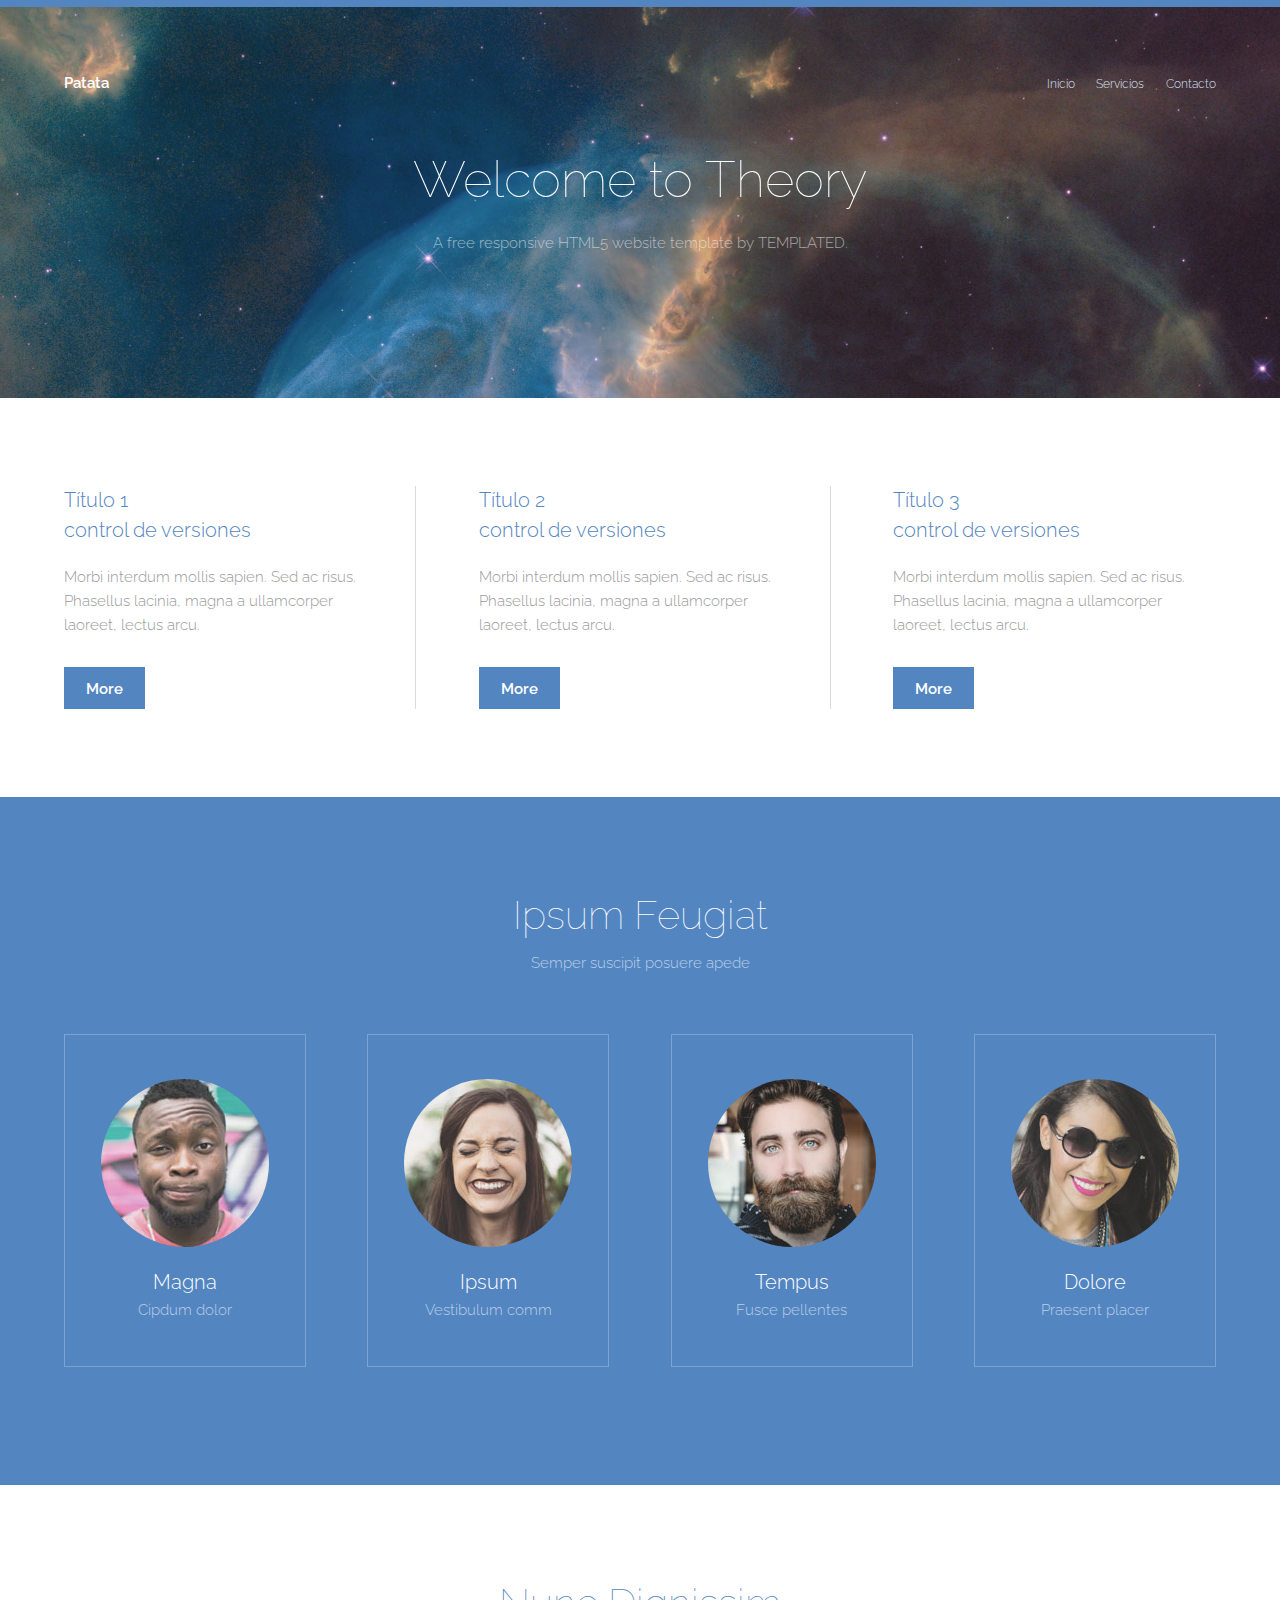
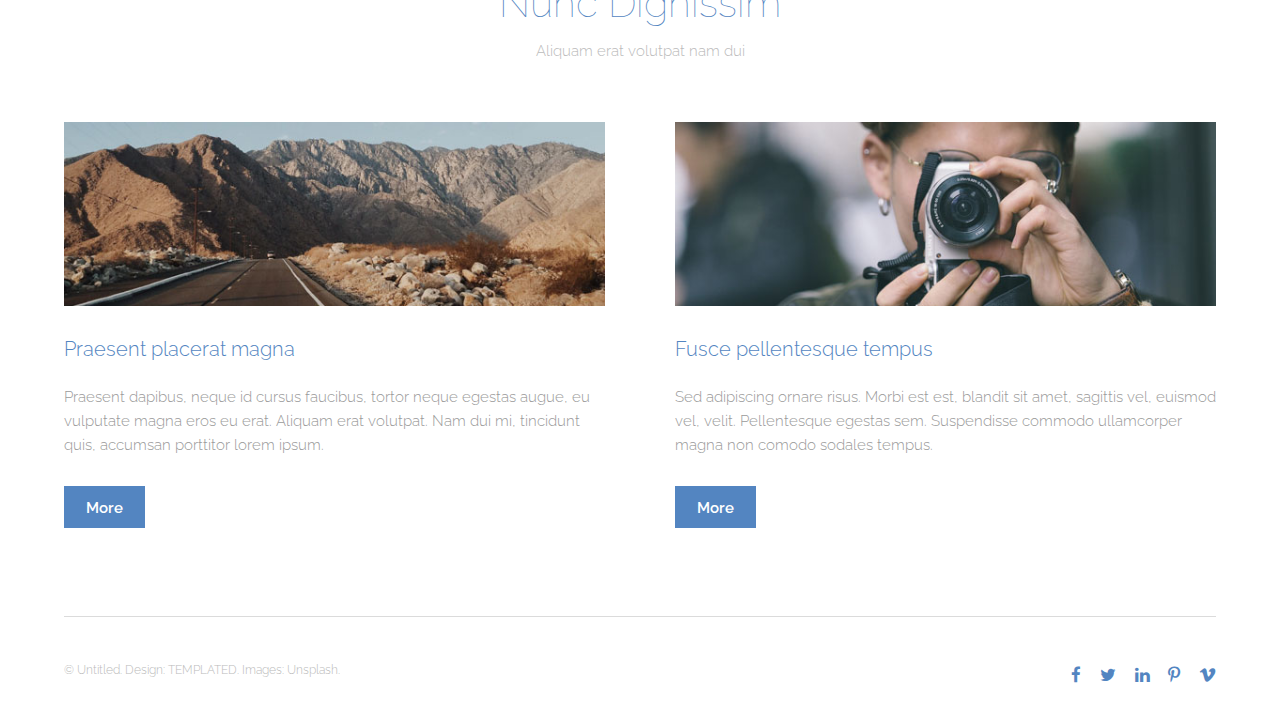
<file: index.html>
<!DOCTYPE HTML>
<!--
	Theory by TEMPLATED
	templated.co @templatedco
	Released for free under the Creative Commons Attribution 3.0 license (templated.co/license)
-->
<html>
	<head>
		<title>Trabajando en local</title>
		<meta charset="utf-8" />
		<meta name="viewport" content="width=device-width, initial-scale=1" />
		<link rel="stylesheet" href="assets/css/main.css" />
	</head>
	<body>

		<!-- Header -->
			<header id="header">
				<div class="inner">
					<a href="index.html" class="logo">Patata</a>
					<nav id="nav">
						<a href="index.php">Inicio</a>
						<a href="servicios.php">Servicios</a>
						<a href="contactos.php">Contacto</a>
					</nav>
					<a href="#navPanel" class="navPanelToggle"><span class="fa fa-bars"></span></a>
				</div>
			</header>

		<!-- Banner -->
			<section id="banner">
				<h1>Welcome to Theory</h1>
				<p>A free responsive HTML5 website template by TEMPLATED.</p>
			</section>

		<!-- One -->
			<section id="one" class="wrapper">
				<div class="inner">
					<div class="flex flex-3">
						<article>
							<header>
								<h3>Título 1<br /> control de versiones</h3>
							</header>
							<p>Morbi interdum mollis sapien. Sed ac risus. Phasellus lacinia, magna a ullamcorper laoreet, lectus arcu.</p>
							<footer>
								<a href="#" class="button special">More</a>
							</footer>
						</article>
						<article>
							<header>
								<h3>Título 2<br /> control de versiones</h3>
							</header>
							<p>Morbi interdum mollis sapien. Sed ac risus. Phasellus lacinia, magna a ullamcorper laoreet, lectus arcu.</p>
							<footer>
								<a href="#" class="button special">More</a>
							</footer>
						</article>
						<article>
							<header>
								<h3>Título 3<br /> control de versiones</h3>
							</header>
							<p>Morbi interdum mollis sapien. Sed ac risus. Phasellus lacinia, magna a ullamcorper laoreet, lectus arcu.</p>
							<footer>
								<a href="#" class="button special">More</a>
							</footer>
						</article>
					</div>
				</div>
			</section>

		<!-- Two -->
			<section id="two" class="wrapper style1 special">
				<div class="inner">
					<header>
						<h2>Ipsum Feugiat</h2>
						<p>Semper suscipit posuere apede</p>
					</header>
					<div class="flex flex-4">
						<div class="box person">
							<div class="image round">
								<img src="images/pic03.jpg" alt="Person 1" />
							</div>
							<h3>Magna</h3>
							<p>Cipdum dolor</p>
						</div>
						<div class="box person">
							<div class="image round">
								<img src="images/pic04.jpg" alt="Person 2" />
							</div>
							<h3>Ipsum</h3>
							<p>Vestibulum comm</p>
						</div>
						<div class="box person">
							<div class="image round">
								<img src="images/pic05.jpg" alt="Person 3" />
							</div>
							<h3>Tempus</h3>
							<p>Fusce pellentes</p>
						</div>
						<div class="box person">
							<div class="image round">
								<img src="images/pic06.jpg" alt="Person 4" />
							</div>
							<h3>Dolore</h3>
							<p>Praesent placer</p>
						</div>
					</div>
				</div>
			</section>

		<!-- Three -->
			<section id="three" class="wrapper special">
				<div class="inner">
					<header class="align-center">
						<h2>Nunc Dignissim</h2>
						<p>Aliquam erat volutpat nam dui </p>
					</header>
					<div class="flex flex-2">
						<article>
							<div class="image fit">
								<img src="images/pic01.jpg" alt="Pic 01" />
							</div>
							<header>
								<h3>Praesent placerat magna</h3>
							</header>
							<p>Praesent dapibus, neque id cursus faucibus, tortor neque egestas augue, eu vulputate magna eros eu erat. Aliquam erat volutpat. Nam dui mi, tincidunt quis, accumsan porttitor lorem ipsum.</p>
							<footer>
								<a href="#" class="button special">More</a>
							</footer>
						</article>
						<article>
							<div class="image fit">
								<img src="images/pic02.jpg" alt="Pic 02" />
							</div>
							<header>
								<h3>Fusce pellentesque tempus</h3>
							</header>
							<p>Sed adipiscing ornare risus. Morbi est est, blandit sit amet, sagittis vel, euismod vel, velit. Pellentesque egestas sem. Suspendisse commodo ullamcorper magna non comodo sodales tempus.</p>
							<footer>
								<a href="#" class="button special">More</a>
							</footer>
						</article>
					</div>
				</div>
			</section>

		<!-- Footer -->
			<footer id="footer">
				<div class="inner">
					<div class="flex">
						<div class="copyright">
							&copy; Untitled. Design: <a href="https://templated.co">TEMPLATED</a>. Images: <a href="https://unsplash.com">Unsplash</a>.
						</div>
						<ul class="icons">
							<li><a href="#" class="icon fa-facebook"><span class="label">Facebook</span></a></li>
							<li><a href="#" class="icon fa-twitter"><span class="label">Twitter</span></a></li>
							<li><a href="#" class="icon fa-linkedin"><span class="label">linkedIn</span></a></li>
							<li><a href="#" class="icon fa-pinterest-p"><span class="label">Pinterest</span></a></li>
							<li><a href="#" class="icon fa-vimeo"><span class="label">Vimeo</span></a></li>
						</ul>
					</div>
				</div>
			</footer>

		<!-- Scripts -->
			<script src="assets/js/jquery.min.js"></script>
			<script src="assets/js/skel.min.js"></script>
			<script src="assets/js/util.js"></script>
			<script src="assets/js/main.js"></script>

	</body>
</html>
</file>
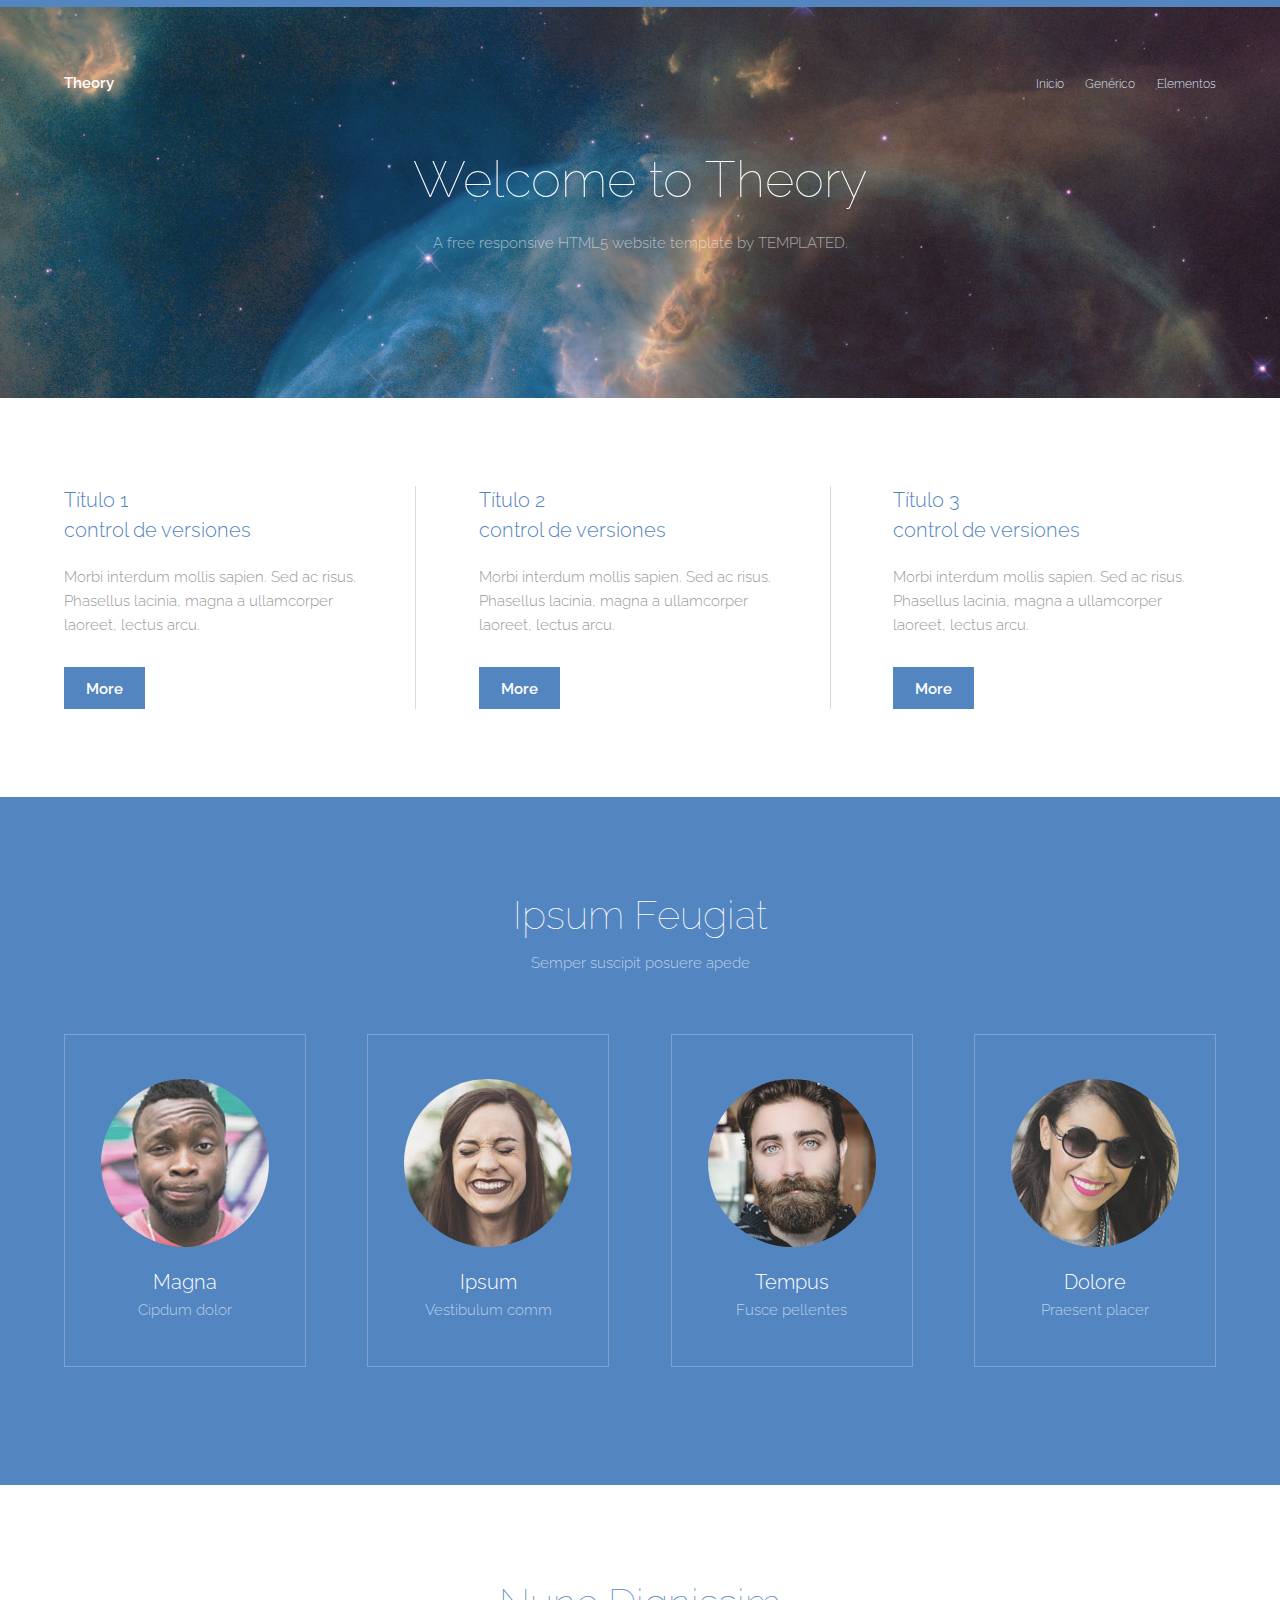
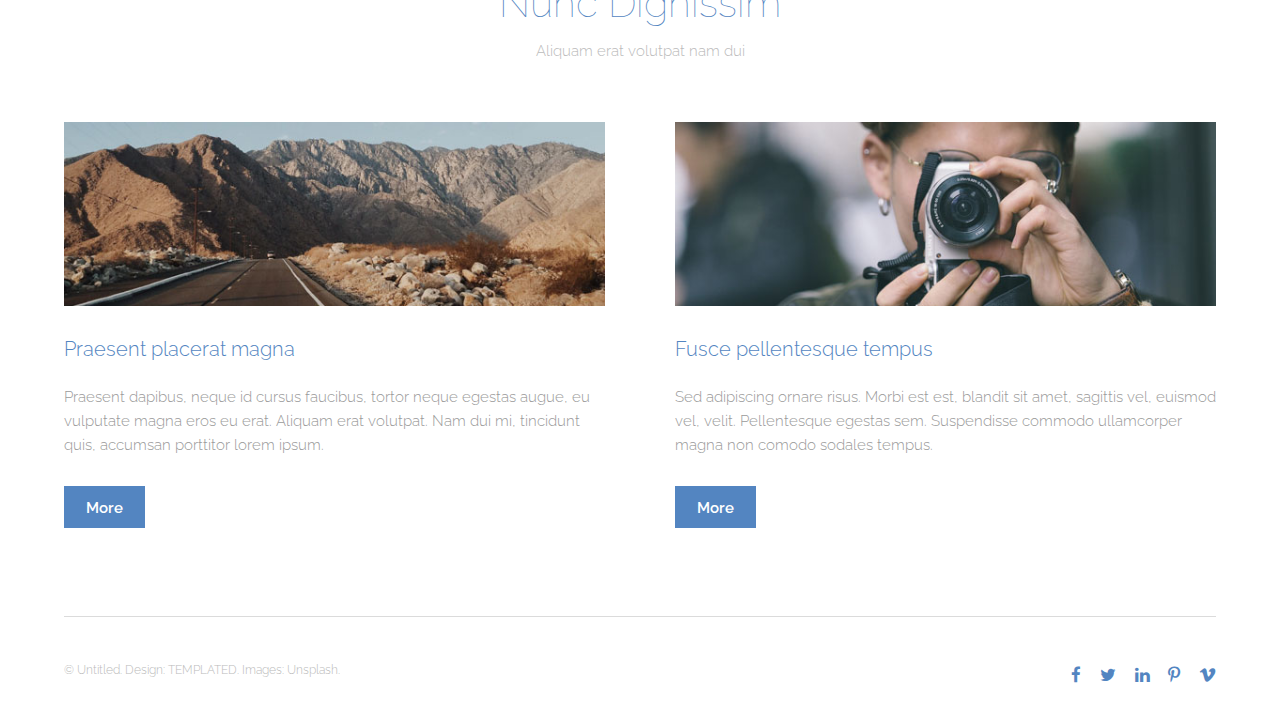
<file: contacto.html>
<!DOCTYPE HTML>
<!--
	Theory by TEMPLATED
	templated.co @templatedco
	Released for free under the Creative Commons Attribution 3.0 license (templated.co/license)
-->
<html>
	<head>
		<title>Theory by TEMPLATED</title>
		<meta charset="utf-8" />
		<meta name="viewport" content="width=device-width, initial-scale=1" />
		<link rel="stylesheet" href="assets/css/main.css" />
	</head>
	<body>

		<!-- Header -->
			<header id="header">
				<div class="inner">
					<a href="index.html" class="logo">Theory</a>
					<nav id="nav">
						<a href="index.html">Inicio</a>
						<a href="generic.html">Genérico</a>
						<a href="elements.html">Elementos</a>
					</nav>
					<a href="#navPanel" class="navPanelToggle"><span class="fa fa-bars"></span></a>
				</div>
			</header>

		<!-- Banner -->
			<section id="banner">
				<h1>Welcome to Theory</h1>
				<p>A free responsive HTML5 website template by TEMPLATED.</p>
			</section>

		<!-- One -->
			<section id="one" class="wrapper">
				<div class="inner">
					<div class="flex flex-3">
						<article>
							<header>
								<h3>Título 1<br /> control de versiones</h3>
							</header>
							<p>Morbi interdum mollis sapien. Sed ac risus. Phasellus lacinia, magna a ullamcorper laoreet, lectus arcu.</p>
							<footer>
								<a href="#" class="button special">More</a>
							</footer>
						</article>
						<article>
							<header>
								<h3>Título 2<br /> control de versiones</h3>
							</header>
							<p>Morbi interdum mollis sapien. Sed ac risus. Phasellus lacinia, magna a ullamcorper laoreet, lectus arcu.</p>
							<footer>
								<a href="#" class="button special">More</a>
							</footer>
						</article>
						<article>
							<header>
								<h3>Título 3<br /> control de versiones</h3>
							</header>
							<p>Morbi interdum mollis sapien. Sed ac risus. Phasellus lacinia, magna a ullamcorper laoreet, lectus arcu.</p>
							<footer>
								<a href="#" class="button special">More</a>
							</footer>
						</article>
					</div>
				</div>
			</section>

		<!-- Two -->
			<section id="two" class="wrapper style1 special">
				<div class="inner">
					<header>
						<h2>Ipsum Feugiat</h2>
						<p>Semper suscipit posuere apede</p>
					</header>
					<div class="flex flex-4">
						<div class="box person">
							<div class="image round">
								<img src="images/pic03.jpg" alt="Person 1" />
							</div>
							<h3>Magna</h3>
							<p>Cipdum dolor</p>
						</div>
						<div class="box person">
							<div class="image round">
								<img src="images/pic04.jpg" alt="Person 2" />
							</div>
							<h3>Ipsum</h3>
							<p>Vestibulum comm</p>
						</div>
						<div class="box person">
							<div class="image round">
								<img src="images/pic05.jpg" alt="Person 3" />
							</div>
							<h3>Tempus</h3>
							<p>Fusce pellentes</p>
						</div>
						<div class="box person">
							<div class="image round">
								<img src="images/pic06.jpg" alt="Person 4" />
							</div>
							<h3>Dolore</h3>
							<p>Praesent placer</p>
						</div>
					</div>
				</div>
			</section>

		<!-- Three -->
			<section id="three" class="wrapper special">
				<div class="inner">
					<header class="align-center">
						<h2>Nunc Dignissim</h2>
						<p>Aliquam erat volutpat nam dui </p>
					</header>
					<div class="flex flex-2">
						<article>
							<div class="image fit">
								<img src="images/pic01.jpg" alt="Pic 01" />
							</div>
							<header>
								<h3>Praesent placerat magna</h3>
							</header>
							<p>Praesent dapibus, neque id cursus faucibus, tortor neque egestas augue, eu vulputate magna eros eu erat. Aliquam erat volutpat. Nam dui mi, tincidunt quis, accumsan porttitor lorem ipsum.</p>
							<footer>
								<a href="#" class="button special">More</a>
							</footer>
						</article>
						<article>
							<div class="image fit">
								<img src="images/pic02.jpg" alt="Pic 02" />
							</div>
							<header>
								<h3>Fusce pellentesque tempus</h3>
							</header>
							<p>Sed adipiscing ornare risus. Morbi est est, blandit sit amet, sagittis vel, euismod vel, velit. Pellentesque egestas sem. Suspendisse commodo ullamcorper magna non comodo sodales tempus.</p>
							<footer>
								<a href="#" class="button special">More</a>
							</footer>
						</article>
					</div>
				</div>
			</section>

		<!-- Footer -->
			<footer id="footer">
				<div class="inner">
					<div class="flex">
						<div class="copyright">
							&copy; Untitled. Design: <a href="https://templated.co">TEMPLATED</a>. Images: <a href="https://unsplash.com">Unsplash</a>.
						</div>
						<ul class="icons">
							<li><a href="#" class="icon fa-facebook"><span class="label">Facebook</span></a></li>
							<li><a href="#" class="icon fa-twitter"><span class="label">Twitter</span></a></li>
							<li><a href="#" class="icon fa-linkedin"><span class="label">linkedIn</span></a></li>
							<li><a href="#" class="icon fa-pinterest-p"><span class="label">Pinterest</span></a></li>
							<li><a href="#" class="icon fa-vimeo"><span class="label">Vimeo</span></a></li>
						</ul>
					</div>
				</div>
			</footer>

		<!-- Scripts -->
			<script src="assets/js/jquery.min.js"></script>
			<script src="assets/js/skel.min.js"></script>
			<script src="assets/js/util.js"></script>
			<script src="assets/js/main.js"></script>

	</body>
</html>
</file>
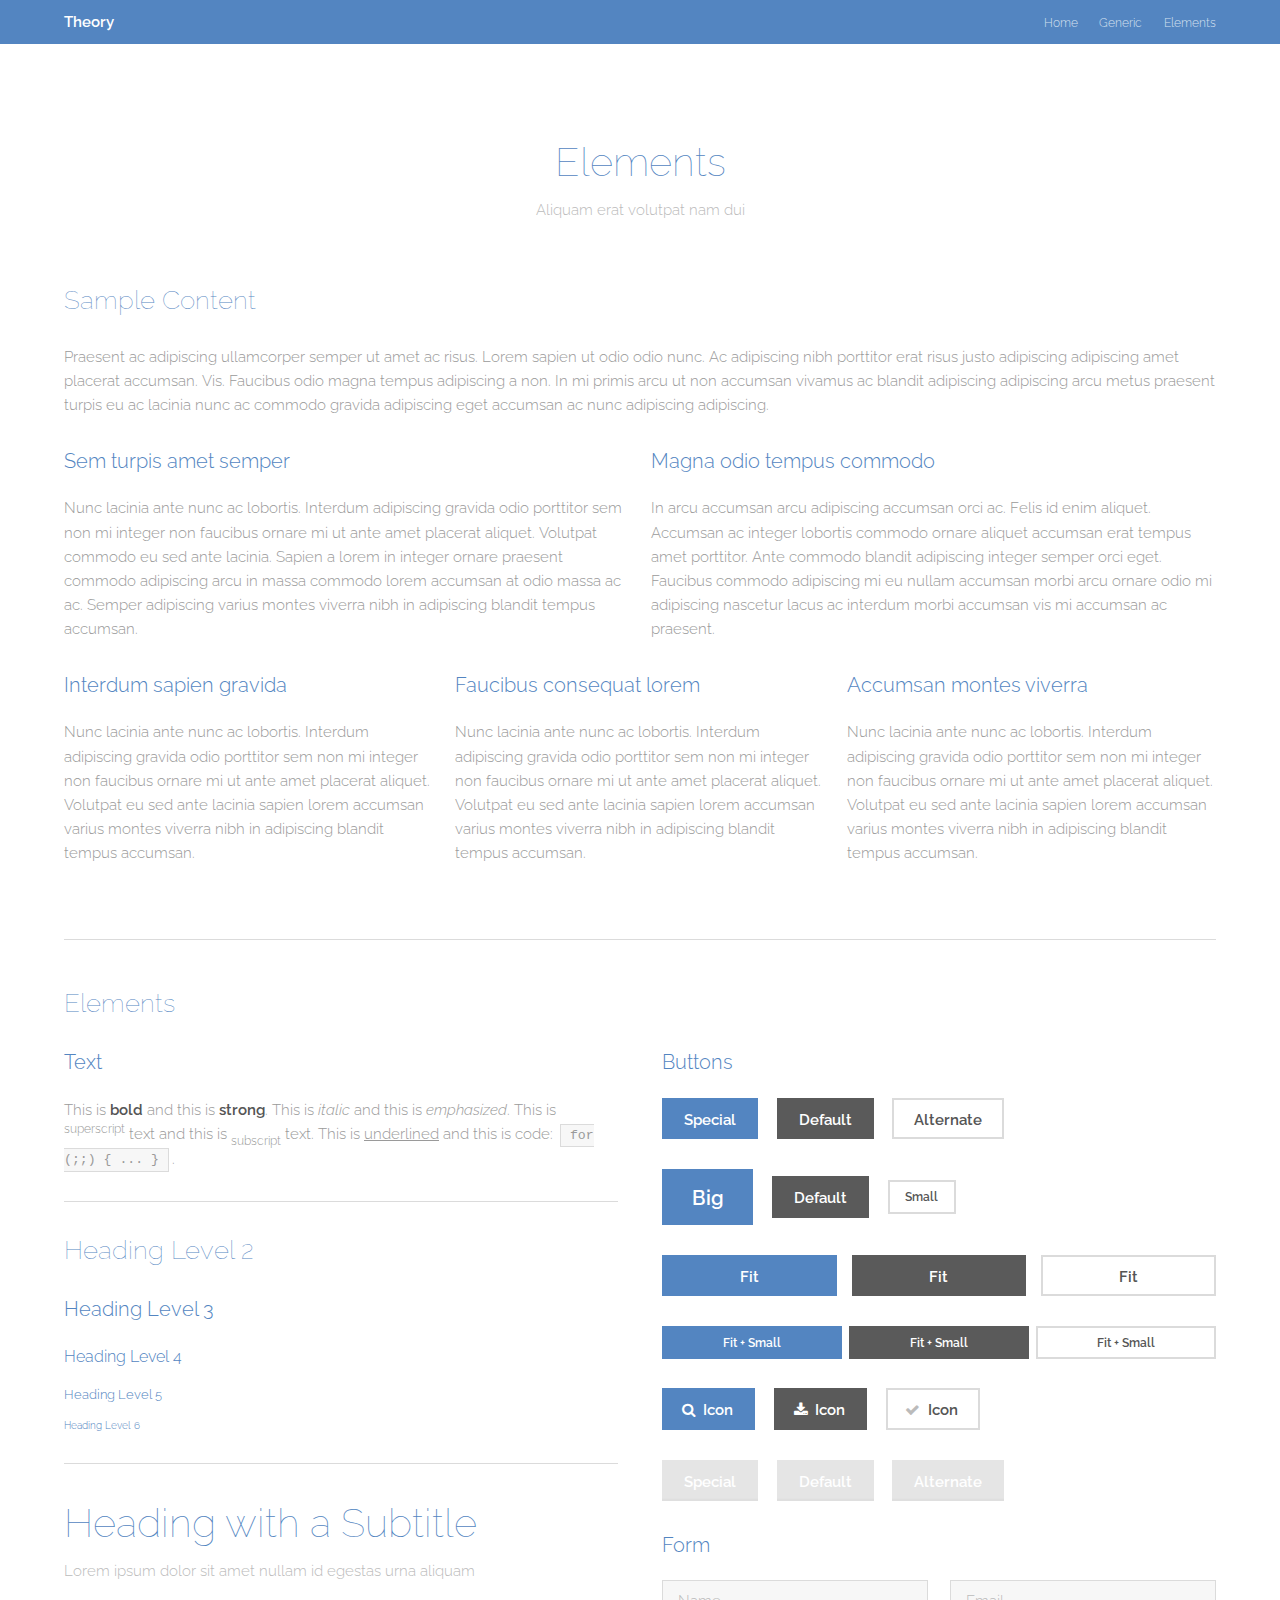
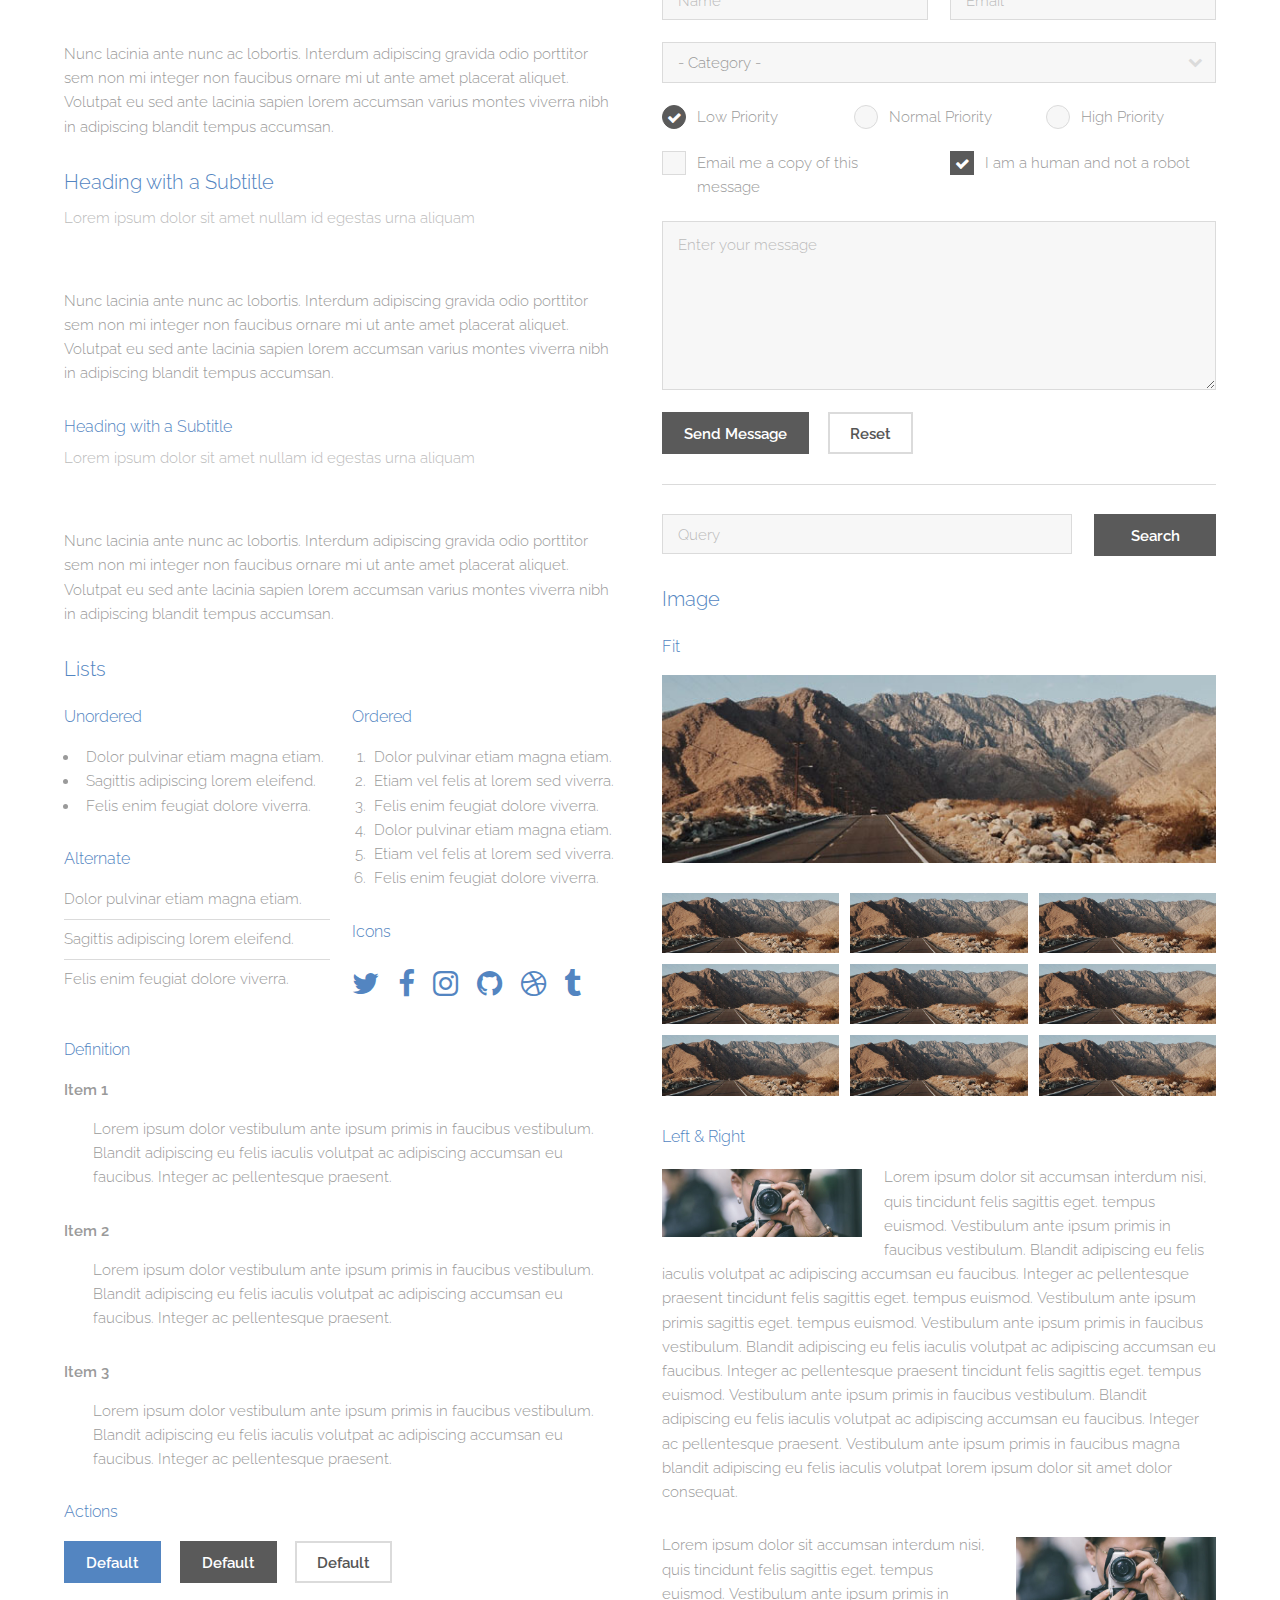
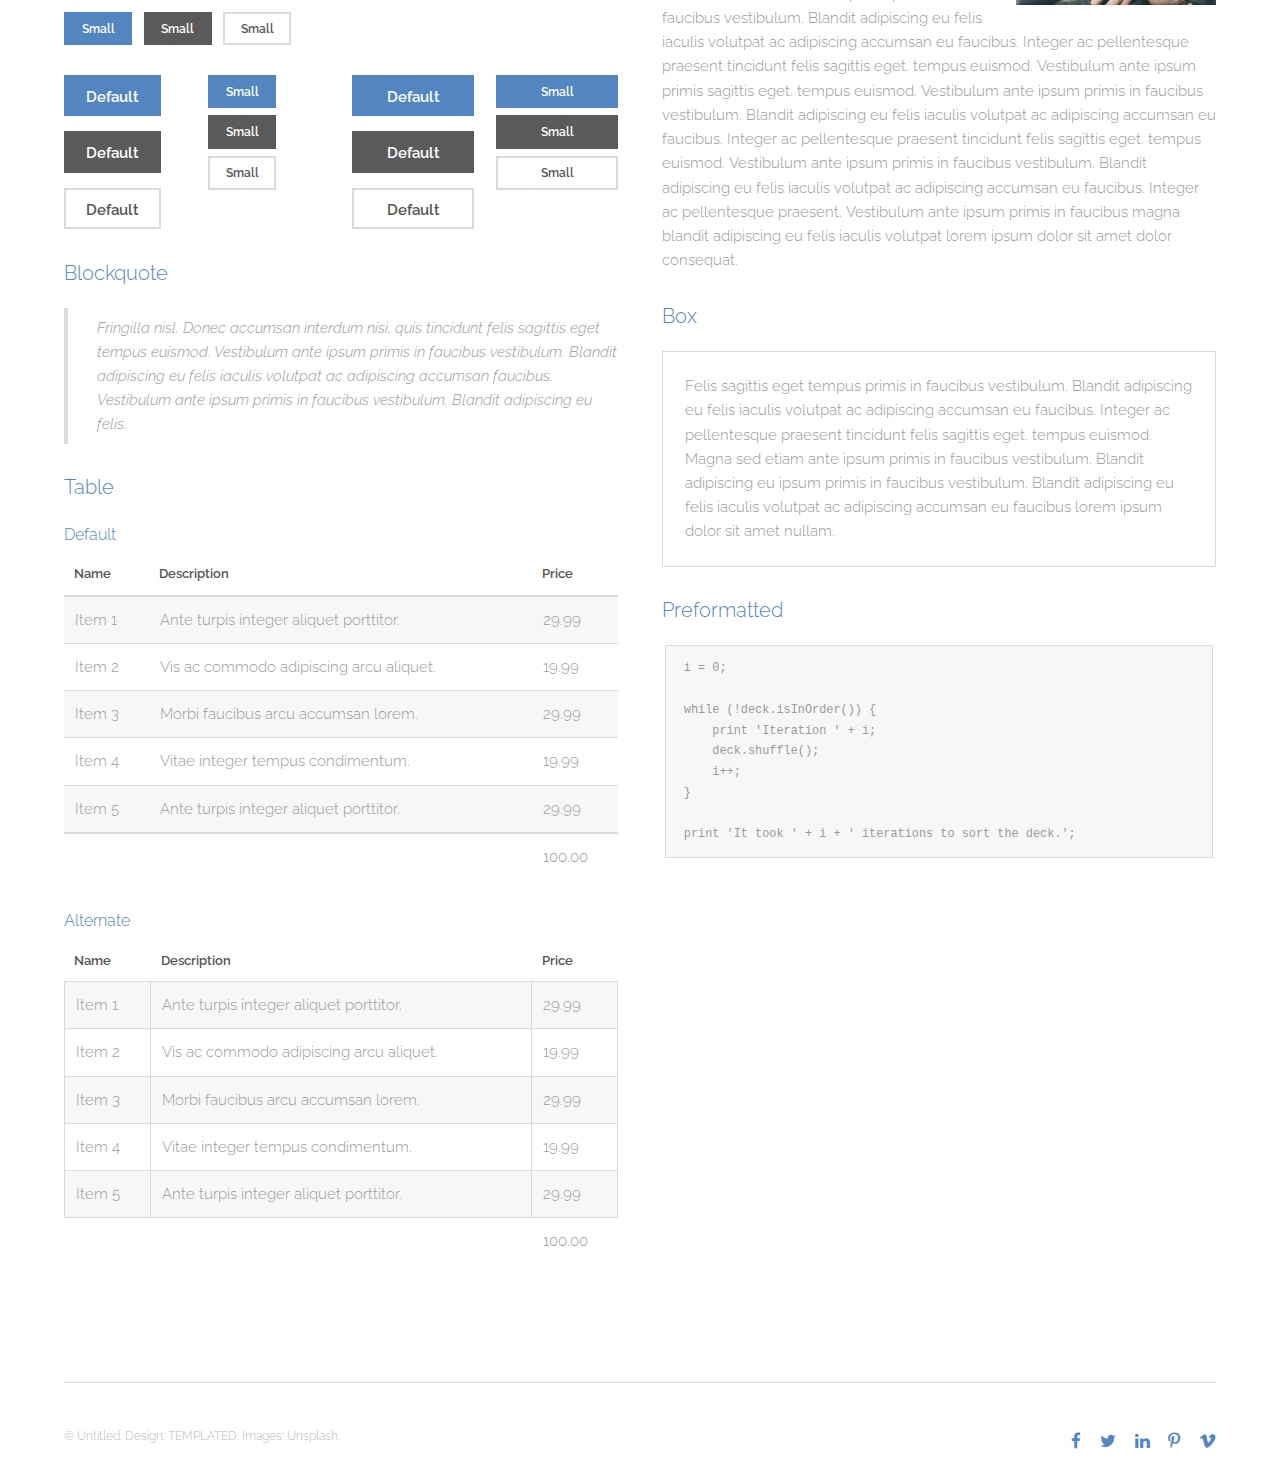
<file: elements.html>
<!DOCTYPE HTML>
<!--
	Theory by TEMPLATED
	templated.co @templatedco
	Released for free under the Creative Commons Attribution 3.0 license (templated.co/license)
-->
<html>
	<head>
		<title>Elements - Theory by TEMPLATED</title>
		<meta charset="utf-8" />
		<meta name="viewport" content="width=device-width, initial-scale=1" />
		<link rel="stylesheet" href="assets/css/main.css" />
	</head>
	<body class="subpage">

		<!-- Header -->
			<header id="header">
				<div class="inner">
					<a href="index.html" class="logo">Theory</a>
					<nav id="nav">
						<a href="index.html">Home</a>
						<a href="generic.html">Generic</a>
						<a href="elements.html">Elements</a>
					</nav>
					<a href="#navPanel" class="navPanelToggle"><span class="fa fa-bars"></span></a>
				</div>
			</header>

		<!-- Main -->
			<section id="main" class="wrapper">
				<div class="inner">
					<header class="align-center">
						<h2>Elements</h2>
						<p>Aliquam erat volutpat nam dui </p>
					</header>

				<!-- Content -->
					<h2 id="content">Sample Content</h2>
					<p>Praesent ac adipiscing ullamcorper semper ut amet ac risus. Lorem sapien ut odio odio nunc. Ac adipiscing nibh porttitor erat risus justo adipiscing adipiscing amet placerat accumsan. Vis. Faucibus odio magna tempus adipiscing a non. In mi primis arcu ut non accumsan vivamus ac blandit adipiscing adipiscing arcu metus praesent turpis eu ac lacinia nunc ac commodo gravida adipiscing eget accumsan ac nunc adipiscing adipiscing.</p>
					<div class="row">
						<div class="6u 12u$(small)">
							<h3>Sem turpis amet semper</h3>
							<p>Nunc lacinia ante nunc ac lobortis. Interdum adipiscing gravida odio porttitor sem non mi integer non faucibus ornare mi ut ante amet placerat aliquet. Volutpat commodo eu sed ante lacinia. Sapien a lorem in integer ornare praesent commodo adipiscing arcu in massa commodo lorem accumsan at odio massa ac ac. Semper adipiscing varius montes viverra nibh in adipiscing blandit tempus accumsan.</p>
						</div>
						<div class="6u$ 12u$(small)">
							<h3>Magna odio tempus commodo</h3>
							<p>In arcu accumsan arcu adipiscing accumsan orci ac. Felis id enim aliquet. Accumsan ac integer lobortis commodo ornare aliquet accumsan erat tempus amet porttitor. Ante commodo blandit adipiscing integer semper orci eget. Faucibus commodo adipiscing mi eu nullam accumsan morbi arcu ornare odio mi adipiscing nascetur lacus ac interdum morbi accumsan vis mi accumsan ac praesent.</p>
						</div>
						<!-- Break -->
						<div class="4u 12u$(medium)">
							<h3>Interdum sapien gravida</h3>
							<p>Nunc lacinia ante nunc ac lobortis. Interdum adipiscing gravida odio porttitor sem non mi integer non faucibus ornare mi ut ante amet placerat aliquet. Volutpat eu sed ante lacinia sapien lorem accumsan varius montes viverra nibh in adipiscing blandit tempus accumsan.</p>
						</div>
						<div class="4u 12u$(medium)">
							<h3>Faucibus consequat lorem</h3>
							<p>Nunc lacinia ante nunc ac lobortis. Interdum adipiscing gravida odio porttitor sem non mi integer non faucibus ornare mi ut ante amet placerat aliquet. Volutpat eu sed ante lacinia sapien lorem accumsan varius montes viverra nibh in adipiscing blandit tempus accumsan.</p>
						</div>
						<div class="4u$ 12u$(medium)">
							<h3>Accumsan montes viverra</h3>
							<p>Nunc lacinia ante nunc ac lobortis. Interdum adipiscing gravida odio porttitor sem non mi integer non faucibus ornare mi ut ante amet placerat aliquet. Volutpat eu sed ante lacinia sapien lorem accumsan varius montes viverra nibh in adipiscing blandit tempus accumsan.</p>
						</div>
					</div>

				<hr class="major" />

				<!-- Elements -->
					<h2 id="elements">Elements</h2>
					<div class="row 200%">
						<div class="6u 12u$(medium)">

							<!-- Text stuff -->
								<h3>Text</h3>
								<p>This is <b>bold</b> and this is <strong>strong</strong>. This is <i>italic</i> and this is <em>emphasized</em>.
								This is <sup>superscript</sup> text and this is <sub>subscript</sub> text.
								This is <u>underlined</u> and this is code: <code>for (;;) { ... }</code>.</p>
								<hr />
								<h2>Heading Level 2</h2>
								<h3>Heading Level 3</h3>
								<h4>Heading Level 4</h4>
								<h5>Heading Level 5</h5>
								<h6>Heading Level 6</h6>
								<hr />
								<header>
									<h2>Heading with a Subtitle</h2>
									<p>Lorem ipsum dolor sit amet nullam id egestas urna aliquam</p>
								</header>
								<p>Nunc lacinia ante nunc ac lobortis. Interdum adipiscing gravida odio porttitor sem non mi integer non faucibus ornare mi ut ante amet placerat aliquet. Volutpat eu sed ante lacinia sapien lorem accumsan varius montes viverra nibh in adipiscing blandit tempus accumsan.</p>
								<header>
									<h3>Heading with a Subtitle</h3>
									<p>Lorem ipsum dolor sit amet nullam id egestas urna aliquam</p>
								</header>
								<p>Nunc lacinia ante nunc ac lobortis. Interdum adipiscing gravida odio porttitor sem non mi integer non faucibus ornare mi ut ante amet placerat aliquet. Volutpat eu sed ante lacinia sapien lorem accumsan varius montes viverra nibh in adipiscing blandit tempus accumsan.</p>
								<header>
									<h4>Heading with a Subtitle</h4>
									<p>Lorem ipsum dolor sit amet nullam id egestas urna aliquam</p>
								</header>
								<p>Nunc lacinia ante nunc ac lobortis. Interdum adipiscing gravida odio porttitor sem non mi integer non faucibus ornare mi ut ante amet placerat aliquet. Volutpat eu sed ante lacinia sapien lorem accumsan varius montes viverra nibh in adipiscing blandit tempus accumsan.</p>

							<!-- Lists -->
								<h3>Lists</h3>
								<div class="row">
									<div class="6u 12u$(small)">

										<h4>Unordered</h4>
										<ul>
											<li>Dolor pulvinar etiam magna etiam.</li>
											<li>Sagittis adipiscing lorem eleifend.</li>
											<li>Felis enim feugiat dolore viverra.</li>
										</ul>

										<h4>Alternate</h4>
										<ul class="alt">
											<li>Dolor pulvinar etiam magna etiam.</li>
											<li>Sagittis adipiscing lorem eleifend.</li>
											<li>Felis enim feugiat dolore viverra.</li>
										</ul>

									</div>
									<div class="6u$ 12u$(small)">

										<h4>Ordered</h4>
										<ol>
											<li>Dolor pulvinar etiam magna etiam.</li>
											<li>Etiam vel felis at lorem sed viverra.</li>
											<li>Felis enim feugiat dolore viverra.</li>
											<li>Dolor pulvinar etiam magna etiam.</li>
											<li>Etiam vel felis at lorem sed viverra.</li>
											<li>Felis enim feugiat dolore viverra.</li>
										</ol>

										<h4>Icons</h4>
										<ul class="icons">
											<li><a href="#" class="icon fa-twitter"><span class="label">Twitter</span></a></li>
											<li><a href="#" class="icon fa-facebook"><span class="label">Facebook</span></a></li>
											<li><a href="#" class="icon fa-instagram"><span class="label">Instagram</span></a></li>
											<li><a href="#" class="icon fa-github"><span class="label">Github</span></a></li>
											<li><a href="#" class="icon fa-dribbble"><span class="label">Dribbble</span></a></li>
											<li><a href="#" class="icon fa-tumblr"><span class="label">Tumblr</span></a></li>
										</ul>

									</div>
								</div>
								<h4>Definition</h4>
								<dl>
									<dt>Item 1</dt>
									<dd>
										<p>Lorem ipsum dolor vestibulum ante ipsum primis in faucibus vestibulum. Blandit adipiscing eu felis iaculis volutpat ac adipiscing accumsan eu faucibus. Integer ac pellentesque praesent.</p>
									</dd>
									<dt>Item 2</dt>
									<dd>
										<p>Lorem ipsum dolor vestibulum ante ipsum primis in faucibus vestibulum. Blandit adipiscing eu felis iaculis volutpat ac adipiscing accumsan eu faucibus. Integer ac pellentesque praesent.</p>
									</dd>
									<dt>Item 3</dt>
									<dd>
										<p>Lorem ipsum dolor vestibulum ante ipsum primis in faucibus vestibulum. Blandit adipiscing eu felis iaculis volutpat ac adipiscing accumsan eu faucibus. Integer ac pellentesque praesent.</p>
									</dd>
								</dl>

								<h4>Actions</h4>
								<ul class="actions">
									<li><a href="#" class="button special">Default</a></li>
									<li><a href="#" class="button">Default</a></li>
									<li><a href="#" class="button alt">Default</a></li>
								</ul>
								<ul class="actions small">
									<li><a href="#" class="button special small">Small</a></li>
									<li><a href="#" class="button small">Small</a></li>
									<li><a href="#" class="button alt small">Small</a></li>
								</ul>
								<div class="row">
									<div class="3u 12u$(small)">
										<ul class="actions vertical">
											<li><a href="#" class="button special">Default</a></li>
											<li><a href="#" class="button">Default</a></li>
											<li><a href="#" class="button alt">Default</a></li>
										</ul>
									</div>
									<div class="3u 12u$(small)">
										<ul class="actions vertical small">
											<li><a href="#" class="button special small">Small</a></li>
											<li><a href="#" class="button small">Small</a></li>
											<li><a href="#" class="button alt small">Small</a></li>
										</ul>
									</div>
									<div class="3u 12u$(small)">
										<ul class="actions vertical">
											<li><a href="#" class="button special fit">Default</a></li>
											<li><a href="#" class="button fit">Default</a></li>
											<li><a href="#" class="button alt fit">Default</a></li>
										</ul>
									</div>
									<div class="3u$ 12u$(small)">
										<ul class="actions vertical small">
											<li><a href="#" class="button special small fit">Small</a></li>
											<li><a href="#" class="button small fit">Small</a></li>
											<li><a href="#" class="button alt small fit">Small</a></li>
										</ul>
									</div>
								</div>

							<!-- Blockquote -->
								<h3>Blockquote</h3>
								<blockquote>Fringilla nisl. Donec accumsan interdum nisi, quis tincidunt felis sagittis eget tempus euismod. Vestibulum ante ipsum primis in faucibus vestibulum. Blandit adipiscing eu felis iaculis volutpat ac adipiscing accumsan faucibus. Vestibulum ante ipsum primis in faucibus vestibulum. Blandit adipiscing eu felis.</blockquote>

							<!-- Table -->
								<h3>Table</h3>

								<h4>Default</h4>
								<div class="table-wrapper">
									<table>
										<thead>
											<tr>
												<th>Name</th>
												<th>Description</th>
												<th>Price</th>
											</tr>
										</thead>
										<tbody>
											<tr>
												<td>Item 1</td>
												<td>Ante turpis integer aliquet porttitor.</td>
												<td>29.99</td>
											</tr>
											<tr>
												<td>Item 2</td>
												<td>Vis ac commodo adipiscing arcu aliquet.</td>
												<td>19.99</td>
											</tr>
											<tr>
												<td>Item 3</td>
												<td> Morbi faucibus arcu accumsan lorem.</td>
												<td>29.99</td>
											</tr>
											<tr>
												<td>Item 4</td>
												<td>Vitae integer tempus condimentum.</td>
												<td>19.99</td>
											</tr>
											<tr>
												<td>Item 5</td>
												<td>Ante turpis integer aliquet porttitor.</td>
												<td>29.99</td>
											</tr>
										</tbody>
										<tfoot>
											<tr>
												<td colspan="2"></td>
												<td>100.00</td>
											</tr>
										</tfoot>
									</table>
								</div>

								<h4>Alternate</h4>
								<div class="table-wrapper">
									<table class="alt">
										<thead>
											<tr>
												<th>Name</th>
												<th>Description</th>
												<th>Price</th>
											</tr>
										</thead>
										<tbody>
											<tr>
												<td>Item 1</td>
												<td>Ante turpis integer aliquet porttitor.</td>
												<td>29.99</td>
											</tr>
											<tr>
												<td>Item 2</td>
												<td>Vis ac commodo adipiscing arcu aliquet.</td>
												<td>19.99</td>
											</tr>
											<tr>
												<td>Item 3</td>
												<td> Morbi faucibus arcu accumsan lorem.</td>
												<td>29.99</td>
											</tr>
											<tr>
												<td>Item 4</td>
												<td>Vitae integer tempus condimentum.</td>
												<td>19.99</td>
											</tr>
											<tr>
												<td>Item 5</td>
												<td>Ante turpis integer aliquet porttitor.</td>
												<td>29.99</td>
											</tr>
										</tbody>
										<tfoot>
											<tr>
												<td colspan="2"></td>
												<td>100.00</td>
											</tr>
										</tfoot>
									</table>
								</div>

						</div>
						<div class="6u$ 12u$(medium)">

							<!-- Buttons -->
								<h3>Buttons</h3>
								<ul class="actions">
									<li><a href="#" class="button special">Special</a></li>
									<li><a href="#" class="button">Default</a></li>
									<li><a href="#" class="button alt">Alternate</a></li>
								</ul>
								<ul class="actions">
									<li><a href="#" class="button special big">Big</a></li>
									<li><a href="#" class="button">Default</a></li>
									<li><a href="#" class="button alt small">Small</a></li>
								</ul>
								<ul class="actions fit">
									<li><a href="#" class="button special fit">Fit</a></li>
									<li><a href="#" class="button fit">Fit</a></li>
									<li><a href="#" class="button alt fit">Fit</a></li>
								</ul>
								<ul class="actions fit small">
									<li><a href="#" class="button special fit small">Fit + Small</a></li>
									<li><a href="#" class="button fit small">Fit + Small</a></li>
									<li><a href="#" class="button alt fit small">Fit + Small</a></li>
								</ul>
								<ul class="actions">
									<li><a href="#" class="button special icon fa-search">Icon</a></li>
									<li><a href="#" class="button icon fa-download">Icon</a></li>
									<li><a href="#" class="button alt icon fa-check">Icon</a></li>
								</ul>
								<ul class="actions">
									<li><span class="button special disabled">Special</span></li>
									<li><span class="button disabled">Default</span></li>
									<li><span class="button alt disabled">Alternate</span></li>
								</ul>

							<!-- Form -->
								<h3>Form</h3>

								<form method="post" action="#">
									<div class="row uniform">
										<div class="6u 12u$(xsmall)">
											<input type="text" name="name" id="name" value="" placeholder="Name" />
										</div>
										<div class="6u$ 12u$(xsmall)">
											<input type="email" name="email" id="email" value="" placeholder="Email" />
										</div>
										<!-- Break -->
										<div class="12u$">
											<div class="select-wrapper">
												<select name="category" id="category">
													<option value="">- Category -</option>
													<option value="1">Manufacturing</option>
													<option value="1">Shipping</option>
													<option value="1">Administration</option>
													<option value="1">Human Resources</option>
												</select>
											</div>
										</div>
										<!-- Break -->
										<div class="4u 12u$(small)">
											<input type="radio" id="priority-low" name="priority" checked>
											<label for="priority-low">Low Priority</label>
										</div>
										<div class="4u 12u$(small)">
											<input type="radio" id="priority-normal" name="priority">
											<label for="priority-normal">Normal Priority</label>
										</div>
										<div class="4u$ 12u$(small)">
											<input type="radio" id="priority-high" name="priority">
											<label for="priority-high">High Priority</label>
										</div>
										<!-- Break -->
										<div class="6u 12u$(small)">
											<input type="checkbox" id="copy" name="copy">
											<label for="copy">Email me a copy of this message</label>
										</div>
										<div class="6u$ 12u$(small)">
											<input type="checkbox" id="human" name="human" checked>
											<label for="human">I am a human and not a robot</label>
										</div>
										<!-- Break -->
										<div class="12u$">
											<textarea name="message" id="message" placeholder="Enter your message" rows="6"></textarea>
										</div>
										<!-- Break -->
										<div class="12u$">
											<ul class="actions">
												<li><input type="submit" value="Send Message" /></li>
												<li><input type="reset" value="Reset" class="alt" /></li>
											</ul>
										</div>
									</div>
								</form>

								<hr />

								<form method="post" action="#">
									<div class="row uniform">
										<div class="9u 12u$(small)">
											<input type="text" name="query" id="query" value="" placeholder="Query" />
										</div>
										<div class="3u$ 12u$(small)">
											<input type="submit" value="Search" class="fit" />
										</div>
									</div>
								</form>

							<!-- Image -->
								<h3>Image</h3>

								<h4>Fit</h4>
								<span class="image fit"><img src="images/pic01.jpg" alt="" /></span>
								<div class="box alt">
									<div class="row 50% uniform">
										<div class="4u"><span class="image fit"><img src="images/pic01.jpg" alt="" /></span></div>
										<div class="4u"><span class="image fit"><img src="images/pic01.jpg" alt="" /></span></div>
										<div class="4u$"><span class="image fit"><img src="images/pic01.jpg" alt="" /></span></div>
										<!-- Break -->
										<div class="4u"><span class="image fit"><img src="images/pic01.jpg" alt="" /></span></div>
										<div class="4u"><span class="image fit"><img src="images/pic01.jpg" alt="" /></span></div>
										<div class="4u$"><span class="image fit"><img src="images/pic01.jpg" alt="" /></span></div>
										<!-- Break -->
										<div class="4u"><span class="image fit"><img src="images/pic01.jpg" alt="" /></span></div>
										<div class="4u"><span class="image fit"><img src="images/pic01.jpg" alt="" /></span></div>
										<div class="4u$"><span class="image fit"><img src="images/pic01.jpg" alt="" /></span></div>
									</div>
								</div>

								<h4>Left &amp; Right</h4>
								<p><span class="image left"><img src="images/pic02.jpg" alt="" /></span>Lorem ipsum dolor sit accumsan interdum nisi, quis tincidunt felis sagittis eget. tempus euismod. Vestibulum ante ipsum primis in faucibus vestibulum. Blandit adipiscing eu felis iaculis volutpat ac adipiscing accumsan eu faucibus. Integer ac pellentesque praesent tincidunt felis sagittis eget. tempus euismod. Vestibulum ante ipsum primis sagittis eget. tempus euismod. Vestibulum ante ipsum primis in faucibus vestibulum. Blandit adipiscing eu felis iaculis volutpat ac adipiscing accumsan eu faucibus. Integer ac pellentesque praesent tincidunt felis sagittis eget. tempus euismod. Vestibulum ante ipsum primis in faucibus vestibulum. Blandit adipiscing eu felis iaculis volutpat ac adipiscing accumsan eu faucibus. Integer ac pellentesque praesent. Vestibulum ante ipsum primis in faucibus magna blandit adipiscing eu felis iaculis volutpat lorem ipsum dolor sit amet dolor consequat.</p>
								<p><span class="image right"><img src="images/pic02.jpg" alt="" /></span>Lorem ipsum dolor sit accumsan interdum nisi, quis tincidunt felis sagittis eget. tempus euismod. Vestibulum ante ipsum primis in faucibus vestibulum. Blandit adipiscing eu felis iaculis volutpat ac adipiscing accumsan eu faucibus. Integer ac pellentesque praesent tincidunt felis sagittis eget. tempus euismod. Vestibulum ante ipsum primis sagittis eget. tempus euismod. Vestibulum ante ipsum primis in faucibus vestibulum. Blandit adipiscing eu felis iaculis volutpat ac adipiscing accumsan eu faucibus. Integer ac pellentesque praesent tincidunt felis sagittis eget. tempus euismod. Vestibulum ante ipsum primis in faucibus vestibulum. Blandit adipiscing eu felis iaculis volutpat ac adipiscing accumsan eu faucibus. Integer ac pellentesque praesent. Vestibulum ante ipsum primis in faucibus magna blandit adipiscing eu felis iaculis volutpat lorem ipsum dolor sit amet dolor consequat.</p>

							<!-- Box -->
								<h3>Box</h3>
								<div class="box">
									<p>Felis sagittis eget tempus primis in faucibus vestibulum. Blandit adipiscing eu felis iaculis volutpat ac adipiscing accumsan eu faucibus. Integer ac pellentesque praesent tincidunt felis sagittis eget. tempus euismod. Magna sed etiam ante ipsum primis in faucibus vestibulum. Blandit adipiscing eu ipsum primis in faucibus vestibulum. Blandit adipiscing eu felis iaculis volutpat ac adipiscing accumsan eu faucibus lorem ipsum dolor sit amet nullam.</p>
								</div>

							<!-- Preformatted Code -->
								<h3>Preformatted</h3>
								<pre><code>i = 0;

while (!deck.isInOrder()) {
    print 'Iteration ' + i;
    deck.shuffle();
    i++;
}

print 'It took ' + i + ' iterations to sort the deck.';
</code></pre>

						</div>
					</div>

				</div>
			</section>

		<!-- Footer -->
			<footer id="footer">
				<div class="inner">
					<div class="flex">
						<div class="copyright">
							&copy; Untitled. Design: <a href="https://templated.co">TEMPLATED</a>. Images: <a href="https://unsplash.com">Unsplash</a>.
						</div>
						<ul class="icons">
							<li><a href="#" class="icon fa-facebook"><span class="label">Facebook</span></a></li>
							<li><a href="#" class="icon fa-twitter"><span class="label">Twitter</span></a></li>
							<li><a href="#" class="icon fa-linkedin"><span class="label">linkedIn</span></a></li>
							<li><a href="#" class="icon fa-pinterest-p"><span class="label">Pinterest</span></a></li>
							<li><a href="#" class="icon fa-vimeo"><span class="label">Vimeo</span></a></li>
						</ul>
					</div>
				</div>
			</footer>

		<!-- Scripts -->
			<script src="assets/js/jquery.min.js"></script>
			<script src="assets/js/skel.min.js"></script>
			<script src="assets/js/util.js"></script>
			<script src="assets/js/main.js"></script>

	</body>
</html>
</file>
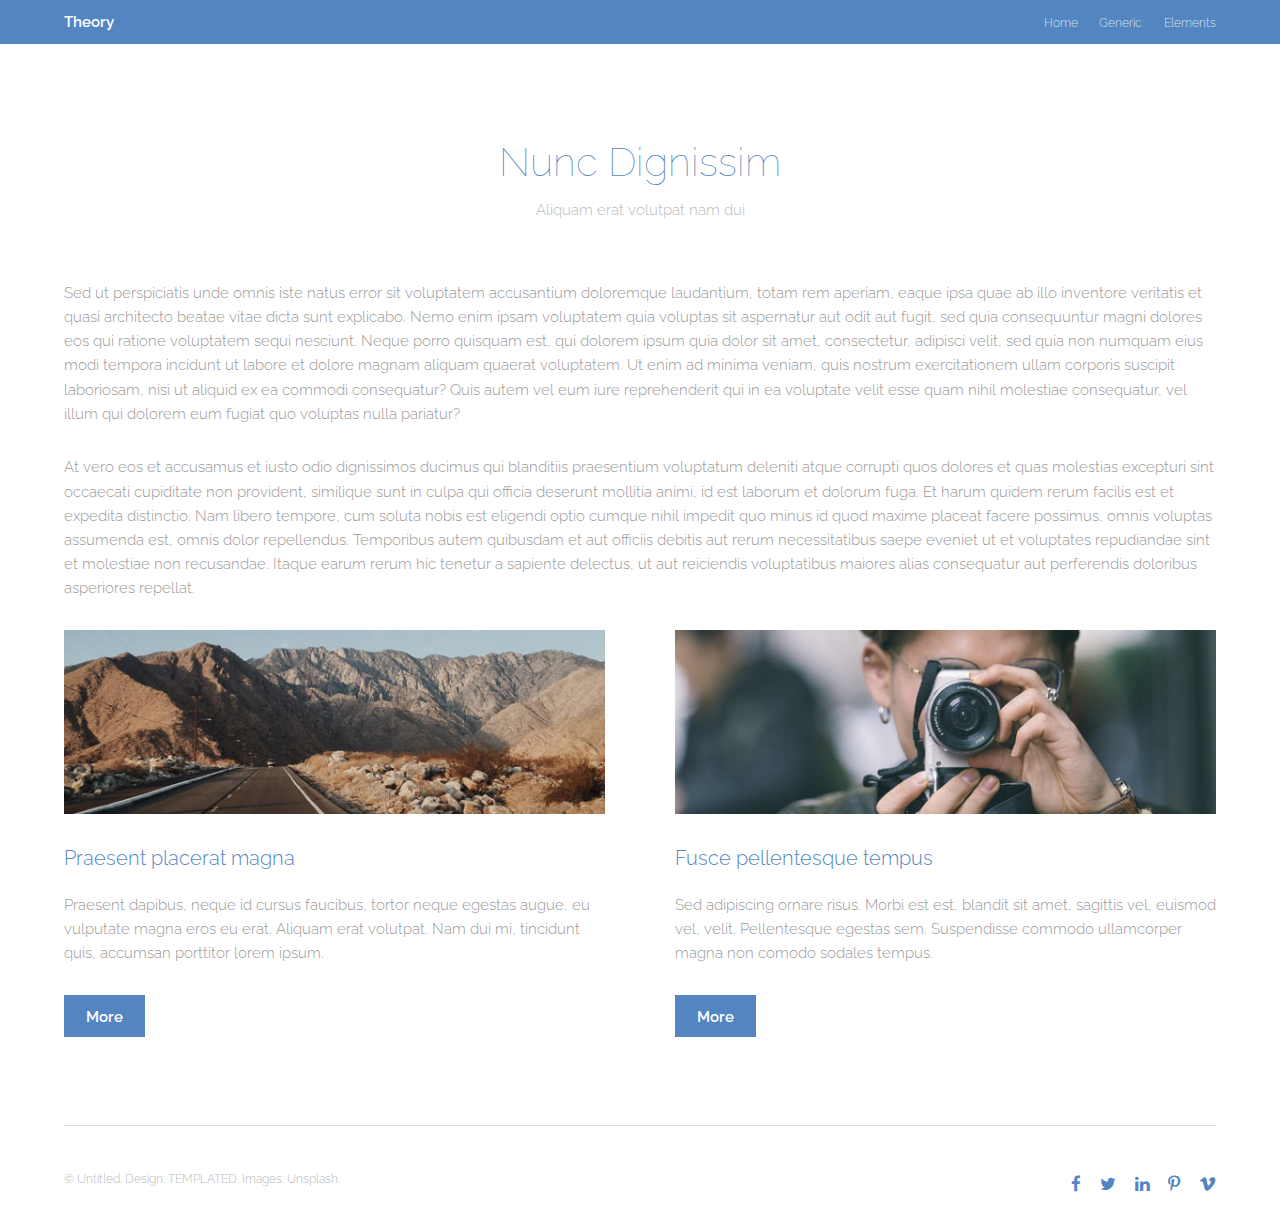
<file: generic.html>
<!DOCTYPE HTML>
<!--
	Theory by TEMPLATED
	templated.co @templatedco
	Released for free under the Creative Commons Attribution 3.0 license (templated.co/license)
-->
<html>
	<head>
		<title>Generic - Theory by TEMPLATED</title>
		<meta charset="utf-8" />
		<meta name="viewport" content="width=device-width, initial-scale=1" />
		<link rel="stylesheet" href="assets/css/main.css" />
	</head>
	<body class="subpage">

		<!-- Header -->
			<header id="header">
				<div class="inner">
					<a href="index.html" class="logo">Theory</a>
					<nav id="nav">
						<a href="index.html">Home</a>
						<a href="generic.html">Generic</a>
						<a href="elements.html">Elements</a>
					</nav>
					<a href="#navPanel" class="navPanelToggle"><span class="fa fa-bars"></span></a>
				</div>
			</header>

		<!-- Three -->
			<section id="three" class="wrapper">
				<div class="inner">
					<header class="align-center">
						<h2>Nunc Dignissim</h2>
						<p>Aliquam erat volutpat nam dui </p>
					</header>
					<p>Sed ut perspiciatis unde omnis iste natus error sit voluptatem accusantium doloremque laudantium, totam rem aperiam, eaque ipsa quae ab illo inventore veritatis et quasi architecto beatae vitae dicta sunt explicabo. Nemo enim ipsam voluptatem quia voluptas sit aspernatur aut odit aut fugit, sed quia consequuntur magni dolores eos qui ratione voluptatem sequi nesciunt. Neque porro quisquam est, qui dolorem ipsum quia dolor sit amet, consectetur, adipisci velit, sed quia non numquam eius modi tempora incidunt ut labore et dolore magnam aliquam quaerat voluptatem. Ut enim ad minima veniam, quis nostrum exercitationem ullam corporis suscipit laboriosam, nisi ut aliquid ex ea commodi consequatur? Quis autem vel eum iure reprehenderit qui in ea voluptate velit esse quam nihil molestiae consequatur, vel illum qui dolorem eum fugiat quo voluptas nulla pariatur?</p>
					<p>At vero eos et accusamus et iusto odio dignissimos ducimus qui blanditiis praesentium voluptatum deleniti atque corrupti quos dolores et quas molestias excepturi sint occaecati cupiditate non provident, similique sunt in culpa qui officia deserunt mollitia animi, id est laborum et dolorum fuga. Et harum quidem rerum facilis est et expedita distinctio. Nam libero tempore, cum soluta nobis est eligendi optio cumque nihil impedit quo minus id quod maxime placeat facere possimus, omnis voluptas assumenda est, omnis dolor repellendus. Temporibus autem quibusdam et aut officiis debitis aut rerum necessitatibus saepe eveniet ut et voluptates repudiandae sint et molestiae non recusandae. Itaque earum rerum hic tenetur a sapiente delectus, ut aut reiciendis voluptatibus maiores alias consequatur aut perferendis doloribus asperiores repellat.</p>
					<div class="flex flex-2">
						<article>
							<div class="image fit">
								<img src="images/pic01.jpg" alt="Pic 01" />
							</div>
							<header>
								<h3>Praesent placerat magna</h3>
							</header>
							<p>Praesent dapibus, neque id cursus faucibus, tortor neque egestas augue, eu vulputate magna eros eu erat. Aliquam erat volutpat. Nam dui mi, tincidunt quis, accumsan porttitor lorem ipsum.</p>
							<footer>
								<a href="#" class="button special">More</a>
							</footer>
						</article>
						<article>
							<div class="image fit">
								<img src="images/pic02.jpg" alt="Pic 02" />
							</div>
							<header>
								<h3>Fusce pellentesque tempus</h3>
							</header>
							<p>Sed adipiscing ornare risus. Morbi est est, blandit sit amet, sagittis vel, euismod vel, velit. Pellentesque egestas sem. Suspendisse commodo ullamcorper magna non comodo sodales tempus.</p>
							<footer>
								<a href="#" class="button special">More</a>
							</footer>
						</article>
					</div>
				</div>
			</section>

		<!-- Footer -->
			<footer id="footer">
				<div class="inner">
					<div class="flex">
						<div class="copyright">
							&copy; Untitled. Design: <a href="https://templated.co">TEMPLATED</a>. Images: <a href="https://unsplash.com">Unsplash</a>.
						</div>
						<ul class="icons">
							<li><a href="#" class="icon fa-facebook"><span class="label">Facebook</span></a></li>
							<li><a href="#" class="icon fa-twitter"><span class="label">Twitter</span></a></li>
							<li><a href="#" class="icon fa-linkedin"><span class="label">linkedIn</span></a></li>
							<li><a href="#" class="icon fa-pinterest-p"><span class="label">Pinterest</span></a></li>
							<li><a href="#" class="icon fa-vimeo"><span class="label">Vimeo</span></a></li>
						</ul>
					</div>
				</div>
			</footer>

		<!-- Scripts -->
			<script src="assets/js/jquery.min.js"></script>
			<script src="assets/js/skel.min.js"></script>
			<script src="assets/js/util.js"></script>
			<script src="assets/js/main.js"></script>

	</body>
</html>
</file>
<file: assets/css/main.css>
@charset "UTF-8";
@import url(font-awesome.min.css);
@import "https://fonts.googleapis.com/css?family=Raleway:100,300,600";

/*
	Theory by TEMPLATED
	templated.co @templatedco
	Released for free under the Creative Commons Attribution 3.0 license (templated.co/license)
*/

/* Reset */
.servicios{
			margin: 0;
		padding: 0;
		border: 0;
}
.contacto{
			margin: 0;
		padding: 0;
		border: 0;
}
	html, body, div, span, applet, object, iframe, h1, h2, h3, h4, h5, h6, p, blockquote, pre, a, abbr, acronym, address, big, cite, code, del, dfn, em, img, ins, kbd, q, s, samp, small, strike, strong, sub, sup, tt, var, b, u, i, center, dl, dt, dd, ol, ul, li, fieldset, form, label, legend, table, caption, tbody, tfoot, thead, tr, th, td, article, aside, canvas, details, embed, figure, figcaption, footer, header, hgroup, menu, nav, output, ruby, section, summary, time, mark, audio, video {
		margin: 0;
		padding: 0;
		border: 0;
		font-size: 100%;
		font: inherit;
		vertical-align: baseline;
	}

	article, aside, details, figcaption, figure, footer, header, hgroup, menu, nav, section {
		display: block;
	}

	body {
		line-height: 1;
	}

	ol, ul {
		list-style: none;
	}

	blockquote, q {
		quotes: none;
	}

	blockquote:before, blockquote:after, q:before, q:after {
		content: '';
		content: none;
	}

	table {
		border-collapse: collapse;
		border-spacing: 0;
	}

	body {
		-webkit-text-size-adjust: none;
	}

/* Box Model */

	*, *:before, *:after {
		-moz-box-sizing: border-box;
		-webkit-box-sizing: border-box;
		box-sizing: border-box;
	}

/* Containers */

	.container {
		margin-left: auto;
		margin-right: auto;
	}

	.container.\31 25\25 {
		width: 100%;
		max-width: 100em;
		min-width: 80em;
	}

	.container.\37 5\25 {
		width: 60em;
	}

	.container.\35 0\25 {
		width: 40em;
	}

	.container.\32 5\25 {
		width: 20em;
	}

	.container {
		width: 80em;
	}

	@media screen and (max-width: 1680px) {

		.container.\31 25\25 {
			width: 100%;
			max-width: 100em;
			min-width: 80em;
		}

		.container.\37 5\25 {
			width: 60em;
		}

		.container.\35 0\25 {
			width: 40em;
		}

		.container.\32 5\25 {
			width: 20em;
		}

		.container {
			width: 80em;
		}

	}

	@media screen and (max-width: 1280px) {

		.container.\31 25\25 {
			width: 100%;
			max-width: 81.25em;
			min-width: 65em;
		}

		.container.\37 5\25 {
			width: 48.75em;
		}

		.container.\35 0\25 {
			width: 32.5em;
		}

		.container.\32 5\25 {
			width: 16.25em;
		}

		.container {
			width: 65em;
		}

	}

	@media screen and (max-width: 980px) {

		.container.\31 25\25 {
			width: 100%;
			max-width: 112.5%;
			min-width: 90%;
		}

		.container.\37 5\25 {
			width: 67.5%;
		}

		.container.\35 0\25 {
			width: 45%;
		}

		.container.\32 5\25 {
			width: 22.5%;
		}

		.container {
			width: 90%;
		}

	}

	@media screen and (max-width: 736px) {

		.container.\31 25\25 {
			width: 100%;
			max-width: 112.5%;
			min-width: 90%;
		}

		.container.\37 5\25 {
			width: 67.5%;
		}

		.container.\35 0\25 {
			width: 45%;
		}

		.container.\32 5\25 {
			width: 22.5%;
		}

		.container {
			width: 90% !important;
		}

	}

	@media screen and (max-width: 480px) {

		.container.\31 25\25 {
			width: 100%;
			max-width: 112.5%;
			min-width: 90%;
		}

		.container.\37 5\25 {
			width: 67.5%;
		}

		.container.\35 0\25 {
			width: 45%;
		}

		.container.\32 5\25 {
			width: 22.5%;
		}

		.container {
			width: 90% !important;
		}

	}

/* Grid */

	.row {
		border-bottom: solid 1px transparent;
		-moz-box-sizing: border-box;
		-webkit-box-sizing: border-box;
		box-sizing: border-box;
	}

	.row > * {
		float: left;
		-moz-box-sizing: border-box;
		-webkit-box-sizing: border-box;
		box-sizing: border-box;
	}

	.row:after, .row:before {
		content: '';
		display: block;
		clear: both;
		height: 0;
	}

	.row.uniform > * > :first-child {
		margin-top: 0;
	}

	.row.uniform > * > :last-child {
		margin-bottom: 0;
	}

	.row.\30 \25 > * {
		padding: 0 0 0 0em;
	}

	.row.\30 \25 {
		margin: 0 0 -1px 0em;
	}

	.row.uniform.\30 \25 > * {
		padding: 0em 0 0 0em;
	}

	.row.uniform.\30 \25 {
		margin: 0em 0 -1px 0em;
	}

	.row > * {
		padding: 0 0 0 2em;
	}

	.row {
		margin: 0 0 -1px -2em;
	}

	.row.uniform > * {
		padding: 2em 0 0 2em;
	}

	.row.uniform {
		margin: -2em 0 -1px -2em;
	}

	.row.\32 00\25 > * {
		padding: 0 0 0 4em;
	}

	.row.\32 00\25 {
		margin: 0 0 -1px -4em;
	}

	.row.uniform.\32 00\25 > * {
		padding: 4em 0 0 4em;
	}

	.row.uniform.\32 00\25 {
		margin: -4em 0 -1px -4em;
	}

	.row.\31 50\25 > * {
		padding: 0 0 0 3em;
	}

	.row.\31 50\25 {
		margin: 0 0 -1px -3em;
	}

	.row.uniform.\31 50\25 > * {
		padding: 3em 0 0 3em;
	}

	.row.uniform.\31 50\25 {
		margin: -3em 0 -1px -3em;
	}

	.row.\35 0\25 > * {
		padding: 0 0 0 1em;
	}

	.row.\35 0\25 {
		margin: 0 0 -1px -1em;
	}

	.row.uniform.\35 0\25 > * {
		padding: 1em 0 0 1em;
	}

	.row.uniform.\35 0\25 {
		margin: -1em 0 -1px -1em;
	}

	.row.\32 5\25 > * {
		padding: 0 0 0 0.5em;
	}

	.row.\32 5\25 {
		margin: 0 0 -1px -0.5em;
	}

	.row.uniform.\32 5\25 > * {
		padding: 0.5em 0 0 0.5em;
	}

	.row.uniform.\32 5\25 {
		margin: -0.5em 0 -1px -0.5em;
	}

	.\31 2u, .\31 2u\24 {
		width: 100%;
		clear: none;
		margin-left: 0;
	}

	.\31 1u, .\31 1u\24 {
		width: 91.6666666667%;
		clear: none;
		margin-left: 0;
	}

	.\31 0u, .\31 0u\24 {
		width: 83.3333333333%;
		clear: none;
		margin-left: 0;
	}

	.\39 u, .\39 u\24 {
		width: 75%;
		clear: none;
		margin-left: 0;
	}

	.\38 u, .\38 u\24 {
		width: 66.6666666667%;
		clear: none;
		margin-left: 0;
	}

	.\37 u, .\37 u\24 {
		width: 58.3333333333%;
		clear: none;
		margin-left: 0;
	}

	.\36 u, .\36 u\24 {
		width: 50%;
		clear: none;
		margin-left: 0;
	}

	.\35 u, .\35 u\24 {
		width: 41.6666666667%;
		clear: none;
		margin-left: 0;
	}

	.\34 u, .\34 u\24 {
		width: 33.3333333333%;
		clear: none;
		margin-left: 0;
	}

	.\33 u, .\33 u\24 {
		width: 25%;
		clear: none;
		margin-left: 0;
	}

	.\32 u, .\32 u\24 {
		width: 16.6666666667%;
		clear: none;
		margin-left: 0;
	}

	.\31 u, .\31 u\24 {
		width: 8.3333333333%;
		clear: none;
		margin-left: 0;
	}

	.\31 2u\24 + *,
	.\31 1u\24 + *,
	.\31 0u\24 + *,
	.\39 u\24 + *,
	.\38 u\24 + *,
	.\37 u\24 + *,
	.\36 u\24 + *,
	.\35 u\24 + *,
	.\34 u\24 + *,
	.\33 u\24 + *,
	.\32 u\24 + *,
	.\31 u\24 + * {
		clear: left;
	}

	.\-11u {
		margin-left: 91.66667%;
	}

	.\-10u {
		margin-left: 83.33333%;
	}

	.\-9u {
		margin-left: 75%;
	}

	.\-8u {
		margin-left: 66.66667%;
	}

	.\-7u {
		margin-left: 58.33333%;
	}

	.\-6u {
		margin-left: 50%;
	}

	.\-5u {
		margin-left: 41.66667%;
	}

	.\-4u {
		margin-left: 33.33333%;
	}

	.\-3u {
		margin-left: 25%;
	}

	.\-2u {
		margin-left: 16.66667%;
	}

	.\-1u {
		margin-left: 8.33333%;
	}

	@media screen and (max-width: 1680px) {

		.row > * {
			padding: 0 0 0 2em;
		}

		.row {
			margin: 0 0 -1px -2em;
		}

		.row.uniform > * {
			padding: 2em 0 0 2em;
		}

		.row.uniform {
			margin: -2em 0 -1px -2em;
		}

		.row.\32 00\25 > * {
			padding: 0 0 0 4em;
		}

		.row.\32 00\25 {
			margin: 0 0 -1px -4em;
		}

		.row.uniform.\32 00\25 > * {
			padding: 4em 0 0 4em;
		}

		.row.uniform.\32 00\25 {
			margin: -4em 0 -1px -4em;
		}

		.row.\31 50\25 > * {
			padding: 0 0 0 3em;
		}

		.row.\31 50\25 {
			margin: 0 0 -1px -3em;
		}

		.row.uniform.\31 50\25 > * {
			padding: 3em 0 0 3em;
		}

		.row.uniform.\31 50\25 {
			margin: -3em 0 -1px -3em;
		}

		.row.\35 0\25 > * {
			padding: 0 0 0 1em;
		}

		.row.\35 0\25 {
			margin: 0 0 -1px -1em;
		}

		.row.uniform.\35 0\25 > * {
			padding: 1em 0 0 1em;
		}

		.row.uniform.\35 0\25 {
			margin: -1em 0 -1px -1em;
		}

		.row.\32 5\25 > * {
			padding: 0 0 0 0.5em;
		}

		.row.\32 5\25 {
			margin: 0 0 -1px -0.5em;
		}

		.row.uniform.\32 5\25 > * {
			padding: 0.5em 0 0 0.5em;
		}

		.row.uniform.\32 5\25 {
			margin: -0.5em 0 -1px -0.5em;
		}

		.\31 2u\28xlarge\29, .\31 2u\24\28xlarge\29 {
			width: 100%;
			clear: none;
			margin-left: 0;
		}

		.\31 1u\28xlarge\29, .\31 1u\24\28xlarge\29 {
			width: 91.6666666667%;
			clear: none;
			margin-left: 0;
		}

		.\31 0u\28xlarge\29, .\31 0u\24\28xlarge\29 {
			width: 83.3333333333%;
			clear: none;
			margin-left: 0;
		}

		.\39 u\28xlarge\29, .\39 u\24\28xlarge\29 {
			width: 75%;
			clear: none;
			margin-left: 0;
		}

		.\38 u\28xlarge\29, .\38 u\24\28xlarge\29 {
			width: 66.6666666667%;
			clear: none;
			margin-left: 0;
		}

		.\37 u\28xlarge\29, .\37 u\24\28xlarge\29 {
			width: 58.3333333333%;
			clear: none;
			margin-left: 0;
		}

		.\36 u\28xlarge\29, .\36 u\24\28xlarge\29 {
			width: 50%;
			clear: none;
			margin-left: 0;
		}

		.\35 u\28xlarge\29, .\35 u\24\28xlarge\29 {
			width: 41.6666666667%;
			clear: none;
			margin-left: 0;
		}

		.\34 u\28xlarge\29, .\34 u\24\28xlarge\29 {
			width: 33.3333333333%;
			clear: none;
			margin-left: 0;
		}

		.\33 u\28xlarge\29, .\33 u\24\28xlarge\29 {
			width: 25%;
			clear: none;
			margin-left: 0;
		}

		.\32 u\28xlarge\29, .\32 u\24\28xlarge\29 {
			width: 16.6666666667%;
			clear: none;
			margin-left: 0;
		}

		.\31 u\28xlarge\29, .\31 u\24\28xlarge\29 {
			width: 8.3333333333%;
			clear: none;
			margin-left: 0;
		}

		.\31 2u\24\28xlarge\29 + *,
		.\31 1u\24\28xlarge\29 + *,
		.\31 0u\24\28xlarge\29 + *,
		.\39 u\24\28xlarge\29 + *,
		.\38 u\24\28xlarge\29 + *,
		.\37 u\24\28xlarge\29 + *,
		.\36 u\24\28xlarge\29 + *,
		.\35 u\24\28xlarge\29 + *,
		.\34 u\24\28xlarge\29 + *,
		.\33 u\24\28xlarge\29 + *,
		.\32 u\24\28xlarge\29 + *,
		.\31 u\24\28xlarge\29 + * {
			clear: left;
		}

		.\-11u\28xlarge\29 {
			margin-left: 91.66667%;
		}

		.\-10u\28xlarge\29 {
			margin-left: 83.33333%;
		}

		.\-9u\28xlarge\29 {
			margin-left: 75%;
		}

		.\-8u\28xlarge\29 {
			margin-left: 66.66667%;
		}

		.\-7u\28xlarge\29 {
			margin-left: 58.33333%;
		}

		.\-6u\28xlarge\29 {
			margin-left: 50%;
		}

		.\-5u\28xlarge\29 {
			margin-left: 41.66667%;
		}

		.\-4u\28xlarge\29 {
			margin-left: 33.33333%;
		}

		.\-3u\28xlarge\29 {
			margin-left: 25%;
		}

		.\-2u\28xlarge\29 {
			margin-left: 16.66667%;
		}

		.\-1u\28xlarge\29 {
			margin-left: 8.33333%;
		}

	}

	@media screen and (max-width: 1280px) {

		.row > * {
			padding: 0 0 0 1.5em;
		}

		.row {
			margin: 0 0 -1px -1.5em;
		}

		.row.uniform > * {
			padding: 1.5em 0 0 1.5em;
		}

		.row.uniform {
			margin: -1.5em 0 -1px -1.5em;
		}

		.row.\32 00\25 > * {
			padding: 0 0 0 3em;
		}

		.row.\32 00\25 {
			margin: 0 0 -1px -3em;
		}

		.row.uniform.\32 00\25 > * {
			padding: 3em 0 0 3em;
		}

		.row.uniform.\32 00\25 {
			margin: -3em 0 -1px -3em;
		}

		.row.\31 50\25 > * {
			padding: 0 0 0 2.25em;
		}

		.row.\31 50\25 {
			margin: 0 0 -1px -2.25em;
		}

		.row.uniform.\31 50\25 > * {
			padding: 2.25em 0 0 2.25em;
		}

		.row.uniform.\31 50\25 {
			margin: -2.25em 0 -1px -2.25em;
		}

		.row.\35 0\25 > * {
			padding: 0 0 0 0.75em;
		}

		.row.\35 0\25 {
			margin: 0 0 -1px -0.75em;
		}

		.row.uniform.\35 0\25 > * {
			padding: 0.75em 0 0 0.75em;
		}

		.row.uniform.\35 0\25 {
			margin: -0.75em 0 -1px -0.75em;
		}

		.row.\32 5\25 > * {
			padding: 0 0 0 0.375em;
		}

		.row.\32 5\25 {
			margin: 0 0 -1px -0.375em;
		}

		.row.uniform.\32 5\25 > * {
			padding: 0.375em 0 0 0.375em;
		}

		.row.uniform.\32 5\25 {
			margin: -0.375em 0 -1px -0.375em;
		}

		.\31 2u\28large\29, .\31 2u\24\28large\29 {
			width: 100%;
			clear: none;
			margin-left: 0;
		}

		.\31 1u\28large\29, .\31 1u\24\28large\29 {
			width: 91.6666666667%;
			clear: none;
			margin-left: 0;
		}

		.\31 0u\28large\29, .\31 0u\24\28large\29 {
			width: 83.3333333333%;
			clear: none;
			margin-left: 0;
		}

		.\39 u\28large\29, .\39 u\24\28large\29 {
			width: 75%;
			clear: none;
			margin-left: 0;
		}

		.\38 u\28large\29, .\38 u\24\28large\29 {
			width: 66.6666666667%;
			clear: none;
			margin-left: 0;
		}

		.\37 u\28large\29, .\37 u\24\28large\29 {
			width: 58.3333333333%;
			clear: none;
			margin-left: 0;
		}

		.\36 u\28large\29, .\36 u\24\28large\29 {
			width: 50%;
			clear: none;
			margin-left: 0;
		}

		.\35 u\28large\29, .\35 u\24\28large\29 {
			width: 41.6666666667%;
			clear: none;
			margin-left: 0;
		}

		.\34 u\28large\29, .\34 u\24\28large\29 {
			width: 33.3333333333%;
			clear: none;
			margin-left: 0;
		}

		.\33 u\28large\29, .\33 u\24\28large\29 {
			width: 25%;
			clear: none;
			margin-left: 0;
		}

		.\32 u\28large\29, .\32 u\24\28large\29 {
			width: 16.6666666667%;
			clear: none;
			margin-left: 0;
		}

		.\31 u\28large\29, .\31 u\24\28large\29 {
			width: 8.3333333333%;
			clear: none;
			margin-left: 0;
		}

		.\31 2u\24\28large\29 + *,
		.\31 1u\24\28large\29 + *,
		.\31 0u\24\28large\29 + *,
		.\39 u\24\28large\29 + *,
		.\38 u\24\28large\29 + *,
		.\37 u\24\28large\29 + *,
		.\36 u\24\28large\29 + *,
		.\35 u\24\28large\29 + *,
		.\34 u\24\28large\29 + *,
		.\33 u\24\28large\29 + *,
		.\32 u\24\28large\29 + *,
		.\31 u\24\28large\29 + * {
			clear: left;
		}

		.\-11u\28large\29 {
			margin-left: 91.66667%;
		}

		.\-10u\28large\29 {
			margin-left: 83.33333%;
		}

		.\-9u\28large\29 {
			margin-left: 75%;
		}

		.\-8u\28large\29 {
			margin-left: 66.66667%;
		}

		.\-7u\28large\29 {
			margin-left: 58.33333%;
		}

		.\-6u\28large\29 {
			margin-left: 50%;
		}

		.\-5u\28large\29 {
			margin-left: 41.66667%;
		}

		.\-4u\28large\29 {
			margin-left: 33.33333%;
		}

		.\-3u\28large\29 {
			margin-left: 25%;
		}

		.\-2u\28large\29 {
			margin-left: 16.66667%;
		}

		.\-1u\28large\29 {
			margin-left: 8.33333%;
		}

	}

	@media screen and (max-width: 980px) {

		.row > * {
			padding: 0 0 0 1.5em;
		}

		.row {
			margin: 0 0 -1px -1.5em;
		}

		.row.uniform > * {
			padding: 1.5em 0 0 1.5em;
		}

		.row.uniform {
			margin: -1.5em 0 -1px -1.5em;
		}

		.row.\32 00\25 > * {
			padding: 0 0 0 3em;
		}

		.row.\32 00\25 {
			margin: 0 0 -1px -3em;
		}

		.row.uniform.\32 00\25 > * {
			padding: 3em 0 0 3em;
		}

		.row.uniform.\32 00\25 {
			margin: -3em 0 -1px -3em;
		}

		.row.\31 50\25 > * {
			padding: 0 0 0 2.25em;
		}

		.row.\31 50\25 {
			margin: 0 0 -1px -2.25em;
		}

		.row.uniform.\31 50\25 > * {
			padding: 2.25em 0 0 2.25em;
		}

		.row.uniform.\31 50\25 {
			margin: -2.25em 0 -1px -2.25em;
		}

		.row.\35 0\25 > * {
			padding: 0 0 0 0.75em;
		}

		.row.\35 0\25 {
			margin: 0 0 -1px -0.75em;
		}

		.row.uniform.\35 0\25 > * {
			padding: 0.75em 0 0 0.75em;
		}

		.row.uniform.\35 0\25 {
			margin: -0.75em 0 -1px -0.75em;
		}

		.row.\32 5\25 > * {
			padding: 0 0 0 0.375em;
		}

		.row.\32 5\25 {
			margin: 0 0 -1px -0.375em;
		}

		.row.uniform.\32 5\25 > * {
			padding: 0.375em 0 0 0.375em;
		}

		.row.uniform.\32 5\25 {
			margin: -0.375em 0 -1px -0.375em;
		}

		.\31 2u\28medium\29, .\31 2u\24\28medium\29 {
			width: 100%;
			clear: none;
			margin-left: 0;
		}

		.\31 1u\28medium\29, .\31 1u\24\28medium\29 {
			width: 91.6666666667%;
			clear: none;
			margin-left: 0;
		}

		.\31 0u\28medium\29, .\31 0u\24\28medium\29 {
			width: 83.3333333333%;
			clear: none;
			margin-left: 0;
		}

		.\39 u\28medium\29, .\39 u\24\28medium\29 {
			width: 75%;
			clear: none;
			margin-left: 0;
		}

		.\38 u\28medium\29, .\38 u\24\28medium\29 {
			width: 66.6666666667%;
			clear: none;
			margin-left: 0;
		}

		.\37 u\28medium\29, .\37 u\24\28medium\29 {
			width: 58.3333333333%;
			clear: none;
			margin-left: 0;
		}

		.\36 u\28medium\29, .\36 u\24\28medium\29 {
			width: 50%;
			clear: none;
			margin-left: 0;
		}

		.\35 u\28medium\29, .\35 u\24\28medium\29 {
			width: 41.6666666667%;
			clear: none;
			margin-left: 0;
		}

		.\34 u\28medium\29, .\34 u\24\28medium\29 {
			width: 33.3333333333%;
			clear: none;
			margin-left: 0;
		}

		.\33 u\28medium\29, .\33 u\24\28medium\29 {
			width: 25%;
			clear: none;
			margin-left: 0;
		}

		.\32 u\28medium\29, .\32 u\24\28medium\29 {
			width: 16.6666666667%;
			clear: none;
			margin-left: 0;
		}

		.\31 u\28medium\29, .\31 u\24\28medium\29 {
			width: 8.3333333333%;
			clear: none;
			margin-left: 0;
		}

		.\31 2u\24\28medium\29 + *,
		.\31 1u\24\28medium\29 + *,
		.\31 0u\24\28medium\29 + *,
		.\39 u\24\28medium\29 + *,
		.\38 u\24\28medium\29 + *,
		.\37 u\24\28medium\29 + *,
		.\36 u\24\28medium\29 + *,
		.\35 u\24\28medium\29 + *,
		.\34 u\24\28medium\29 + *,
		.\33 u\24\28medium\29 + *,
		.\32 u\24\28medium\29 + *,
		.\31 u\24\28medium\29 + * {
			clear: left;
		}

		.\-11u\28medium\29 {
			margin-left: 91.66667%;
		}

		.\-10u\28medium\29 {
			margin-left: 83.33333%;
		}

		.\-9u\28medium\29 {
			margin-left: 75%;
		}

		.\-8u\28medium\29 {
			margin-left: 66.66667%;
		}

		.\-7u\28medium\29 {
			margin-left: 58.33333%;
		}

		.\-6u\28medium\29 {
			margin-left: 50%;
		}

		.\-5u\28medium\29 {
			margin-left: 41.66667%;
		}

		.\-4u\28medium\29 {
			margin-left: 33.33333%;
		}

		.\-3u\28medium\29 {
			margin-left: 25%;
		}

		.\-2u\28medium\29 {
			margin-left: 16.66667%;
		}

		.\-1u\28medium\29 {
			margin-left: 8.33333%;
		}

	}

	@media screen and (max-width: 736px) {

		.row > * {
			padding: 0 0 0 1.25em;
		}

		.row {
			margin: 0 0 -1px -1.25em;
		}

		.row.uniform > * {
			padding: 1.25em 0 0 1.25em;
		}

		.row.uniform {
			margin: -1.25em 0 -1px -1.25em;
		}

		.row.\32 00\25 > * {
			padding: 0 0 0 2.5em;
		}

		.row.\32 00\25 {
			margin: 0 0 -1px -2.5em;
		}

		.row.uniform.\32 00\25 > * {
			padding: 2.5em 0 0 2.5em;
		}

		.row.uniform.\32 00\25 {
			margin: -2.5em 0 -1px -2.5em;
		}

		.row.\31 50\25 > * {
			padding: 0 0 0 1.875em;
		}

		.row.\31 50\25 {
			margin: 0 0 -1px -1.875em;
		}

		.row.uniform.\31 50\25 > * {
			padding: 1.875em 0 0 1.875em;
		}

		.row.uniform.\31 50\25 {
			margin: -1.875em 0 -1px -1.875em;
		}

		.row.\35 0\25 > * {
			padding: 0 0 0 0.625em;
		}

		.row.\35 0\25 {
			margin: 0 0 -1px -0.625em;
		}

		.row.uniform.\35 0\25 > * {
			padding: 0.625em 0 0 0.625em;
		}

		.row.uniform.\35 0\25 {
			margin: -0.625em 0 -1px -0.625em;
		}

		.row.\32 5\25 > * {
			padding: 0 0 0 0.3125em;
		}

		.row.\32 5\25 {
			margin: 0 0 -1px -0.3125em;
		}

		.row.uniform.\32 5\25 > * {
			padding: 0.3125em 0 0 0.3125em;
		}

		.row.uniform.\32 5\25 {
			margin: -0.3125em 0 -1px -0.3125em;
		}

		.\31 2u\28small\29, .\31 2u\24\28small\29 {
			width: 100%;
			clear: none;
			margin-left: 0;
		}

		.\31 1u\28small\29, .\31 1u\24\28small\29 {
			width: 91.6666666667%;
			clear: none;
			margin-left: 0;
		}

		.\31 0u\28small\29, .\31 0u\24\28small\29 {
			width: 83.3333333333%;
			clear: none;
			margin-left: 0;
		}

		.\39 u\28small\29, .\39 u\24\28small\29 {
			width: 75%;
			clear: none;
			margin-left: 0;
		}

		.\38 u\28small\29, .\38 u\24\28small\29 {
			width: 66.6666666667%;
			clear: none;
			margin-left: 0;
		}

		.\37 u\28small\29, .\37 u\24\28small\29 {
			width: 58.3333333333%;
			clear: none;
			margin-left: 0;
		}

		.\36 u\28small\29, .\36 u\24\28small\29 {
			width: 50%;
			clear: none;
			margin-left: 0;
		}

		.\35 u\28small\29, .\35 u\24\28small\29 {
			width: 41.6666666667%;
			clear: none;
			margin-left: 0;
		}

		.\34 u\28small\29, .\34 u\24\28small\29 {
			width: 33.3333333333%;
			clear: none;
			margin-left: 0;
		}

		.\33 u\28small\29, .\33 u\24\28small\29 {
			width: 25%;
			clear: none;
			margin-left: 0;
		}

		.\32 u\28small\29, .\32 u\24\28small\29 {
			width: 16.6666666667%;
			clear: none;
			margin-left: 0;
		}

		.\31 u\28small\29, .\31 u\24\28small\29 {
			width: 8.3333333333%;
			clear: none;
			margin-left: 0;
		}

		.\31 2u\24\28small\29 + *,
		.\31 1u\24\28small\29 + *,
		.\31 0u\24\28small\29 + *,
		.\39 u\24\28small\29 + *,
		.\38 u\24\28small\29 + *,
		.\37 u\24\28small\29 + *,
		.\36 u\24\28small\29 + *,
		.\35 u\24\28small\29 + *,
		.\34 u\24\28small\29 + *,
		.\33 u\24\28small\29 + *,
		.\32 u\24\28small\29 + *,
		.\31 u\24\28small\29 + * {
			clear: left;
		}

		.\-11u\28small\29 {
			margin-left: 91.66667%;
		}

		.\-10u\28small\29 {
			margin-left: 83.33333%;
		}

		.\-9u\28small\29 {
			margin-left: 75%;
		}

		.\-8u\28small\29 {
			margin-left: 66.66667%;
		}

		.\-7u\28small\29 {
			margin-left: 58.33333%;
		}

		.\-6u\28small\29 {
			margin-left: 50%;
		}

		.\-5u\28small\29 {
			margin-left: 41.66667%;
		}

		.\-4u\28small\29 {
			margin-left: 33.33333%;
		}

		.\-3u\28small\29 {
			margin-left: 25%;
		}

		.\-2u\28small\29 {
			margin-left: 16.66667%;
		}

		.\-1u\28small\29 {
			margin-left: 8.33333%;
		}

	}

	@media screen and (max-width: 480px) {

		.row > * {
			padding: 0 0 0 1.25em;
		}

		.row {
			margin: 0 0 -1px -1.25em;
		}

		.row.uniform > * {
			padding: 1.25em 0 0 1.25em;
		}

		.row.uniform {
			margin: -1.25em 0 -1px -1.25em;
		}

		.row.\32 00\25 > * {
			padding: 0 0 0 2.5em;
		}

		.row.\32 00\25 {
			margin: 0 0 -1px -2.5em;
		}

		.row.uniform.\32 00\25 > * {
			padding: 2.5em 0 0 2.5em;
		}

		.row.uniform.\32 00\25 {
			margin: -2.5em 0 -1px -2.5em;
		}

		.row.\31 50\25 > * {
			padding: 0 0 0 1.875em;
		}

		.row.\31 50\25 {
			margin: 0 0 -1px -1.875em;
		}

		.row.uniform.\31 50\25 > * {
			padding: 1.875em 0 0 1.875em;
		}

		.row.uniform.\31 50\25 {
			margin: -1.875em 0 -1px -1.875em;
		}

		.row.\35 0\25 > * {
			padding: 0 0 0 0.625em;
		}

		.row.\35 0\25 {
			margin: 0 0 -1px -0.625em;
		}

		.row.uniform.\35 0\25 > * {
			padding: 0.625em 0 0 0.625em;
		}

		.row.uniform.\35 0\25 {
			margin: -0.625em 0 -1px -0.625em;
		}

		.row.\32 5\25 > * {
			padding: 0 0 0 0.3125em;
		}

		.row.\32 5\25 {
			margin: 0 0 -1px -0.3125em;
		}

		.row.uniform.\32 5\25 > * {
			padding: 0.3125em 0 0 0.3125em;
		}

		.row.uniform.\32 5\25 {
			margin: -0.3125em 0 -1px -0.3125em;
		}

		.\31 2u\28xsmall\29, .\31 2u\24\28xsmall\29 {
			width: 100%;
			clear: none;
			margin-left: 0;
		}

		.\31 1u\28xsmall\29, .\31 1u\24\28xsmall\29 {
			width: 91.6666666667%;
			clear: none;
			margin-left: 0;
		}

		.\31 0u\28xsmall\29, .\31 0u\24\28xsmall\29 {
			width: 83.3333333333%;
			clear: none;
			margin-left: 0;
		}

		.\39 u\28xsmall\29, .\39 u\24\28xsmall\29 {
			width: 75%;
			clear: none;
			margin-left: 0;
		}

		.\38 u\28xsmall\29, .\38 u\24\28xsmall\29 {
			width: 66.6666666667%;
			clear: none;
			margin-left: 0;
		}

		.\37 u\28xsmall\29, .\37 u\24\28xsmall\29 {
			width: 58.3333333333%;
			clear: none;
			margin-left: 0;
		}

		.\36 u\28xsmall\29, .\36 u\24\28xsmall\29 {
			width: 50%;
			clear: none;
			margin-left: 0;
		}

		.\35 u\28xsmall\29, .\35 u\24\28xsmall\29 {
			width: 41.6666666667%;
			clear: none;
			margin-left: 0;
		}

		.\34 u\28xsmall\29, .\34 u\24\28xsmall\29 {
			width: 33.3333333333%;
			clear: none;
			margin-left: 0;
		}

		.\33 u\28xsmall\29, .\33 u\24\28xsmall\29 {
			width: 25%;
			clear: none;
			margin-left: 0;
		}

		.\32 u\28xsmall\29, .\32 u\24\28xsmall\29 {
			width: 16.6666666667%;
			clear: none;
			margin-left: 0;
		}

		.\31 u\28xsmall\29, .\31 u\24\28xsmall\29 {
			width: 8.3333333333%;
			clear: none;
			margin-left: 0;
		}

		.\31 2u\24\28xsmall\29 + *,
		.\31 1u\24\28xsmall\29 + *,
		.\31 0u\24\28xsmall\29 + *,
		.\39 u\24\28xsmall\29 + *,
		.\38 u\24\28xsmall\29 + *,
		.\37 u\24\28xsmall\29 + *,
		.\36 u\24\28xsmall\29 + *,
		.\35 u\24\28xsmall\29 + *,
		.\34 u\24\28xsmall\29 + *,
		.\33 u\24\28xsmall\29 + *,
		.\32 u\24\28xsmall\29 + *,
		.\31 u\24\28xsmall\29 + * {
			clear: left;
		}

		.\-11u\28xsmall\29 {
			margin-left: 91.66667%;
		}

		.\-10u\28xsmall\29 {
			margin-left: 83.33333%;
		}

		.\-9u\28xsmall\29 {
			margin-left: 75%;
		}

		.\-8u\28xsmall\29 {
			margin-left: 66.66667%;
		}

		.\-7u\28xsmall\29 {
			margin-left: 58.33333%;
		}

		.\-6u\28xsmall\29 {
			margin-left: 50%;
		}

		.\-5u\28xsmall\29 {
			margin-left: 41.66667%;
		}

		.\-4u\28xsmall\29 {
			margin-left: 33.33333%;
		}

		.\-3u\28xsmall\29 {
			margin-left: 25%;
		}

		.\-2u\28xsmall\29 {
			margin-left: 16.66667%;
		}

		.\-1u\28xsmall\29 {
			margin-left: 8.33333%;
		}

	}

/* Basic */

	@-ms-viewport {
		width: device-width;
	}

	body {
		-ms-overflow-style: scrollbar;
	}

	@media screen and (max-width: 480px) {

		html, body {
			min-width: 320px;
		}

	}

	body {
		background: #fff;
	}

		body.is-loading *, body.is-loading *:before, body.is-loading *:after {
			-moz-animation: none !important;
			-webkit-animation: none !important;
			-ms-animation: none !important;
			animation: none !important;
			-moz-transition: none !important;
			-webkit-transition: none !important;
			-ms-transition: none !important;
			transition: none !important;
		}

/* Type */

	body, input, select, textarea {
		color: #9a9a9a;
		font-family: "Raleway", Arial, Helvetica, sans-serif;
		font-size: 13pt;
		font-weight: 300;
		line-height: 1.65;
	}

		@media screen and (max-width: 1680px) {

			body, input, select, textarea {
				font-size: 11pt;
			}

		}

		@media screen and (max-width: 1280px) {

			body, input, select, textarea {
				font-size: 11pt;
			}

		}

		@media screen and (max-width: 980px) {

			body, input, select, textarea {
				font-size: 12pt;
			}

		}

		@media screen and (max-width: 736px) {

			body, input, select, textarea {
				font-size: 12pt;
			}

		}

		@media screen and (max-width: 480px) {

			body, input, select, textarea {
				font-size: 12pt;
			}

		}

	a {
		color: #5385c1;
		text-decoration: underline;
	}

		a:hover {
			text-decoration: none;
		}

	strong, b {
		color: #555;
		font-weight: 600;
	}

	em, i {
		font-style: italic;
	}

	p {
		margin: 0 0 2em 0;
	}

	h1, h2, h3, h4, h5, h6 {
		color: #5385c1;
		font-weight: 300;
		line-height: 1.5;
		margin: 0 0 1em 0;
	}

		h1 a, h2 a, h3 a, h4 a, h5 a, h6 a {
			color: inherit;
			text-decoration: none;
		}

	h2 {
		font-size: 1.75em;
		font-weight: 100;
	}

	h3 {
		font-size: 1.35em;
	}

	h4 {
		font-size: 1.1em;
	}

	h5 {
		font-size: 0.9em;
	}

	h6 {
		font-size: 0.7em;
	}

	sub {
		font-size: 0.8em;
		position: relative;
		top: 0.5em;
	}

	sup {
		font-size: 0.8em;
		position: relative;
		top: -0.5em;
	}

	blockquote {
		border-left: solid 4px #dbdbdb;
		font-style: italic;
		margin: 0 0 2em 0;
		padding: 0.5em 0 0.5em 2em;
	}

	code {
		background: rgba(144, 144, 144, 0.075);
		border-radius: 0;
		border: solid 1px #dbdbdb;
		font-family: "Courier New", monospace;
		font-size: 0.9em;
		margin: 0 0.25em;
		padding: 0.25em 0.65em;
	}

	pre {
		-webkit-overflow-scrolling: touch;
		font-family: "Courier New", monospace;
		font-size: 0.9em;
		margin: 0 0 2em 0;
	}

		pre code {
			display: block;
			line-height: 1.75;
			padding: 1em 1.5em;
			overflow-x: auto;
		}

	hr {
		border: 0;
		border-bottom: solid 1px #dbdbdb;
		margin: 2em 0;
	}

		hr.major {
			margin: 3em 0;
		}

	.align-left {
		text-align: left;
	}

	.align-center {
		text-align: center;
	}

	.align-right {
		text-align: right;
	}

	.inner {
		max-width: 75em;
		margin: 0 auto;
	}

		@media screen and (max-width: 1280px) {

			.inner {
				max-width: 90%;
			}

		}

		@media screen and (max-width: 480px) {

			.inner {
				max-width: 85%;
			}

		}

/* Section/Article */

	section.special, article.special {
		text-align: center;
	}

		section.special article, article.special article {
			text-align: left;
		}

	section.wrapper, article.wrapper {
		padding: 6em 0;
	}

		section.wrapper header, article.wrapper header {
			margin-bottom: 4em;
		}

			section.wrapper header h2, article.wrapper header h2 {
				font-size: 2.75em;
				margin: 0 0 .5em 0;
			}

			section.wrapper header p, article.wrapper header p {
				font-size: 1em;
			}

		section.wrapper article header, article.wrapper article header {
			margin: 0;
		}

		section.wrapper.style1, article.wrapper.style1 {
			background: #5385c1;
			color: #bacee6;
		}

			section.wrapper.style1 header h2, article.wrapper.style1 header h2 {
				color: #fff;
			}

			section.wrapper.style1 header p, article.wrapper.style1 header p {
				color: #bacee6;
			}

			section.wrapper.style1 h3, article.wrapper.style1 h3 {
				color: #FFF;
			}

		@media screen and (max-width: 980px) {

			section.wrapper, article.wrapper {
				padding: 2em 0;
			}

		}

		@media screen and (max-width: 736px) {

			section.wrapper header, article.wrapper header {
				margin-bottom: 2em;
			}

				section.wrapper header h2, article.wrapper header h2 {
					font-size: 2em;
				}

				section.wrapper header p, article.wrapper header p {
					font-size: .9em;
				}

		}

		@media screen and (max-width: 480px) {

			section.wrapper, article.wrapper {
				text-align: center;
			}

				section.wrapper article, article.wrapper article {
					text-align: center;
				}

		}

	header p {
		color: #bbb;
		position: relative;
		margin: 0 0 1.5em 0;
	}

	header h2 + p {
		font-size: 1.25em;
		margin-top: -1em;
	}

	header h3 + p {
		font-size: 1.1em;
		margin-top: -0.8em;
	}

	header h4 + p,
	header h5 + p,
	header h6 + p {
		font-size: 0.9em;
		margin-top: -0.6em;
	}

/* Flex */

	.flex {
		display: -ms-flexbox;
		-ms-flex-wrap: wrap;
		-ms-flex-pack: justify;
		display: -moz-flex;
		display: -webkit-flex;
		display: -ms-flex;
		display: flex;
		-moz-flex-wrap: wrap;
		-webkit-flex-wrap: wrap;
		-ms-flex-wrap: wrap;
		flex-wrap: wrap;
		-moz-justify-content: space-between;
		-webkit-justify-content: space-between;
		-ms-justify-content: space-between;
		justify-content: space-between;
	}

		.flex.flex-2 article {
			width: 47%;
		}

		.flex.flex-3 article {
			position: relative;
			width: 28%;
		}

			.flex.flex-3 article:before {
				content: '';
				position: absolute;
				width: 100%;
				height: 100%;
				right: -2em;
				top: 0;
				border-right: 1px solid #dbdbdb;
				pointer-events: none;
			}

			.flex.flex-3 article:last-child:before {
				border: none;
			}

		.flex.flex-4 .box {
			width: 21%;
		}

		@media screen and (max-width: 980px) {

			.flex.flex-2 article {
				width: 100%;
				margin-bottom: 3em;
			}

				.flex.flex-2 article:last-child {
					margin-bottom: 0;
				}

			.flex.flex-3 {
				-moz-flex-direction: column;
				-webkit-flex-direction: column;
				-ms-flex-direction: column;
				flex-direction: column;
			}

				.flex.flex-3 article {
					width: 100%;
					border-bottom: 1px solid #dbdbdb;
					padding-bottom: 2.5em;
					margin-bottom: 3em;
				}

					.flex.flex-3 article:last-child {
						border: none;
						padding-bottom: 0;
						margin: 0 0 1em 0;
					}

					.flex.flex-3 article:before {
						display: none;
					}

			.flex.flex-4 .box {
				width: 47%;
			}

		}

		@media screen and (max-width: 480px) {

			.flex.flex-4 .box {
				width: 100%;
			}

		}

/* Form */

	form {
		margin: 0 0 2em 0;
	}

	label {
		color: #555;
		display: block;
		font-size: 0.9em;
		font-weight: 600;
		margin: 0 0 1em 0;
	}

	input[type="text"],
	input[type="password"],
	input[type="email"],
	input[type="tel"],
	select,
	textarea {
		-moz-appearance: none;
		-webkit-appearance: none;
		-ms-appearance: none;
		appearance: none;
		background: rgba(144, 144, 144, 0.075);
		border-radius: 0;
		border: none;
		border: solid 1px #dbdbdb;
		color: inherit;
		display: block;
		outline: 0;
		padding: 0 1em;
		text-decoration: none;
		width: 100%;
	}

		input[type="text"]:invalid,
		input[type="password"]:invalid,
		input[type="email"]:invalid,
		input[type="tel"]:invalid,
		select:invalid,
		textarea:invalid {
			box-shadow: none;
		}

		input[type="text"]:focus,
		input[type="password"]:focus,
		input[type="email"]:focus,
		input[type="tel"]:focus,
		select:focus,
		textarea:focus {
			border-color: #5385c1;
			box-shadow: 0 0 0 1px #5385c1;
		}

	.select-wrapper {
		text-decoration: none;
		display: block;
		position: relative;
	}

		.select-wrapper:before {
			content: "";
			-moz-osx-font-smoothing: grayscale;
			-webkit-font-smoothing: antialiased;
			font-family: FontAwesome;
			font-style: normal;
			font-weight: normal;
			text-transform: none !important;
		}

		.select-wrapper:before {
			color: #dbdbdb;
			display: block;
			height: 2.75em;
			line-height: 2.75em;
			pointer-events: none;
			position: absolute;
			right: 0;
			text-align: center;
			top: 0;
			width: 2.75em;
		}

		.select-wrapper select::-ms-expand {
			display: none;
		}

	input[type="text"],
	input[type="password"],
	input[type="email"],
	select {
		height: 2.75em;
	}

	textarea {
		padding: 0.75em 1em;
	}

	input[type="checkbox"],
	input[type="radio"] {
		-moz-appearance: none;
		-webkit-appearance: none;
		-ms-appearance: none;
		appearance: none;
		display: block;
		float: left;
		margin-right: -2em;
		opacity: 0;
		width: 1em;
		z-index: -1;
	}

		input[type="checkbox"] + label,
		input[type="radio"] + label {
			text-decoration: none;
			color: #9a9a9a;
			cursor: pointer;
			display: inline-block;
			font-size: 1em;
			font-weight: 300;
			padding-left: 2.4em;
			padding-right: 0.75em;
			position: relative;
		}

			input[type="checkbox"] + label:before,
			input[type="radio"] + label:before {
				-moz-osx-font-smoothing: grayscale;
				-webkit-font-smoothing: antialiased;
				font-family: FontAwesome;
				font-style: normal;
				font-weight: normal;
				text-transform: none !important;
			}

			input[type="checkbox"] + label:before,
			input[type="radio"] + label:before {
				background: rgba(144, 144, 144, 0.075);
				border-radius: 0;
				border: solid 1px #dbdbdb;
				content: '';
				display: inline-block;
				height: 1.65em;
				left: 0;
				line-height: 1.58125em;
				position: absolute;
				text-align: center;
				top: 0;
				width: 1.65em;
			}

		input[type="checkbox"]:checked + label:before,
		input[type="radio"]:checked + label:before {
			background: #5a5a5a;
			border-color: #5a5a5a;
			color: #ffffff;
			content: '\f00c';
		}

		input[type="checkbox"]:focus + label:before,
		input[type="radio"]:focus + label:before {
			border-color: #5385c1;
			box-shadow: 0 0 0 1px #5385c1;
		}

	input[type="checkbox"] + label:before {
		border-radius: 0;
	}

	input[type="radio"] + label:before {
		border-radius: 100%;
	}

	::-webkit-input-placeholder {
		color: #bbb !important;
		opacity: 1.0;
	}

	:-moz-placeholder {
		color: #bbb !important;
		opacity: 1.0;
	}

	::-moz-placeholder {
		color: #bbb !important;
		opacity: 1.0;
	}

	:-ms-input-placeholder {
		color: #bbb !important;
		opacity: 1.0;
	}

	.formerize-placeholder {
		color: #bbb !important;
		opacity: 1.0;
	}

/* Box */

	.box {
		border: solid 1px #dbdbdb;
		margin-bottom: 2em;
		padding: 1.5em;
	}

		.box > :last-child,
		.box > :last-child > :last-child,
		.box > :last-child > :last-child > :last-child {
			margin-bottom: 0;
		}

		.box.alt {
			border: 0;
			border-radius: 0;
			padding: 0;
		}

		.box.person {
			border: solid 1px rgba(255, 255, 255, 0.25);
			padding: 3em 1.5em;
		}

			.box.person h3 {
				margin: 0;
			}

			.box.person .image {
				margin-bottom: 1em;
			}

				.box.person .image img {
					max-width: 100%;
				}

/* Icon */

	.icon {
		text-decoration: none;
		border-bottom: none;
		position: relative;
	}

		.icon:before {
			-moz-osx-font-smoothing: grayscale;
			-webkit-font-smoothing: antialiased;
			font-family: FontAwesome;
			font-style: normal;
			font-weight: normal;
			text-transform: none !important;
		}

		.icon > .label {
			display: none;
		}

/* Image */

	.image {
		border-radius: 0;
		border: 0;
		display: inline-block;
		position: relative;
	}

		.image img {
			border-radius: 0;
			display: block;
		}

		.image.left, .image.right {
			max-width: 40%;
		}

			.image.left img, .image.right img {
				width: 100%;
			}

		.image.round img {
			border-radius: 100%;
		}

		.image.left {
			float: left;
			padding: 0 1.5em 1em 0;
			top: 0.25em;
		}

		.image.right {
			float: right;
			padding: 0 0 1em 1.5em;
			top: 0.25em;
		}

		.image.fit {
			display: block;
			margin: 0 0 2em 0;
			width: 100%;
		}

			.image.fit img {
				width: 100%;
			}

		.image.main {
			display: block;
			margin: 0 0 3em 0;
			width: 100%;
		}

			.image.main img {
				width: 100%;
			}

/* List */

	ol {
		list-style: decimal;
		margin: 0 0 2em 0;
		padding-left: 1.25em;
	}

		ol li {
			padding-left: 0.25em;
		}

	ul {
		list-style: disc;
		margin: 0 0 2em 0;
		padding-left: 1em;
	}

		ul li {
			padding-left: 0.5em;
		}

		ul.alt {
			list-style: none;
			padding-left: 0;
		}

			ul.alt li {
				border-top: solid 1px #dbdbdb;
				padding: 0.5em 0;
			}

				ul.alt li:first-child {
					border-top: 0;
					padding-top: 0;
				}

		ul.icons {
			cursor: default;
			list-style: none;
			padding-left: 0;
		}

			ul.icons li {
				display: inline-block;
				padding: 0 1em 0 0;
			}

				ul.icons li:last-child {
					padding-right: 0;
				}

				ul.icons li .icon:before {
					font-size: 2em;
				}

		ul.actions {
			cursor: default;
			list-style: none;
			padding-left: 0;
		}

			ul.actions li {
				display: inline-block;
				padding: 0 1em 0 0;
				vertical-align: middle;
			}

				ul.actions li:last-child {
					padding-right: 0;
				}

			ul.actions.small li {
				padding: 0 0.5em 0 0;
			}

			ul.actions.vertical li {
				display: block;
				padding: 1em 0 0 0;
			}

				ul.actions.vertical li:first-child {
					padding-top: 0;
				}

				ul.actions.vertical li > * {
					margin-bottom: 0;
				}

			ul.actions.vertical.small li {
				padding: 0.5em 0 0 0;
			}

				ul.actions.vertical.small li:first-child {
					padding-top: 0;
				}

			ul.actions.fit {
				display: table;
				margin-left: -1em;
				padding: 0;
				table-layout: fixed;
				width: calc(100% + 1em);
			}

				ul.actions.fit li {
					display: table-cell;
					padding: 0 0 0 1em;
				}

					ul.actions.fit li > * {
						margin-bottom: 0;
					}

				ul.actions.fit.small {
					margin-left: -0.5em;
					width: calc(100% + 0.5em);
				}

					ul.actions.fit.small li {
						padding: 0 0 0 0.5em;
					}

			@media screen and (max-width: 480px) {

				ul.actions {
					margin: 0 0 2em 0;
				}

					ul.actions li {
						padding: 1em 0 0 0;
						display: block;
						text-align: center;
						width: 100%;
					}

						ul.actions li:first-child {
							padding-top: 0;
						}

						ul.actions li > * {
							width: 100%;
							margin: 0 !important;
						}

							ul.actions li > *.icon:before {
								margin-left: -2em;
							}

					ul.actions.small li {
						padding: 0.5em 0 0 0;
					}

						ul.actions.small li:first-child {
							padding-top: 0;
						}

			}

	dl {
		margin: 0 0 2em 0;
	}

		dl dt {
			display: block;
			font-weight: 600;
			margin: 0 0 1em 0;
		}

		dl dd {
			margin-left: 2em;
		}

/* Table */

	.table-wrapper {
		-webkit-overflow-scrolling: touch;
		overflow-x: auto;
	}

	table {
		margin: 0 0 2em 0;
		width: 100%;
	}

		table tbody tr {
			border: solid 1px #dbdbdb;
			border-left: 0;
			border-right: 0;
		}

			table tbody tr:nth-child(2n + 1) {
				background-color: rgba(144, 144, 144, 0.075);
			}

		table td {
			padding: 0.75em 0.75em;
		}

		table th {
			color: #555;
			font-size: 0.9em;
			font-weight: 600;
			padding: 0 0.75em 0.75em 0.75em;
			text-align: left;
		}

		table thead {
			border-bottom: solid 2px #dbdbdb;
		}

		table tfoot {
			border-top: solid 2px #dbdbdb;
		}

		table.alt {
			border-collapse: separate;
		}

			table.alt tbody tr td {
				border: solid 1px #dbdbdb;
				border-left-width: 0;
				border-top-width: 0;
			}

				table.alt tbody tr td:first-child {
					border-left-width: 1px;
				}

			table.alt tbody tr:first-child td {
				border-top-width: 1px;
			}

			table.alt thead {
				border-bottom: 0;
			}

			table.alt tfoot {
				border-top: 0;
			}

/* Button */

	input[type="submit"],
	input[type="reset"],
	input[type="button"],
	button,
	.button {
		-moz-appearance: none;
		-webkit-appearance: none;
		-ms-appearance: none;
		appearance: none;
		-moz-transition: background-color 0.2s ease-in-out, color 0.2s ease-in-out;
		-webkit-transition: background-color 0.2s ease-in-out, color 0.2s ease-in-out;
		-ms-transition: background-color 0.2s ease-in-out, color 0.2s ease-in-out;
		transition: background-color 0.2s ease-in-out, color 0.2s ease-in-out;
		background-color: #5a5a5a;
		border-radius: 0;
		border: 0;
		color: #ffffff !important;
		cursor: pointer;
		display: inline-block;
		font-weight: 600;
		height: 2.85em;
		line-height: 2.95em;
		padding: 0 1.5em;
		text-align: center;
		text-decoration: none;
		white-space: nowrap;
	}

		input[type="submit"]:hover,
		input[type="reset"]:hover,
		input[type="button"]:hover,
		button:hover,
		.button:hover {
			background-color: #676767;
		}

		input[type="submit"]:active,
		input[type="reset"]:active,
		input[type="button"]:active,
		button:active,
		.button:active {
			background-color: #4d4d4d;
		}

		input[type="submit"].icon,
		input[type="reset"].icon,
		input[type="button"].icon,
		button.icon,
		.button.icon {
			padding-left: 1.35em;
		}

			input[type="submit"].icon:before,
			input[type="reset"].icon:before,
			input[type="button"].icon:before,
			button.icon:before,
			.button.icon:before {
				margin-right: 0.5em;
			}

		input[type="submit"].fit,
		input[type="reset"].fit,
		input[type="button"].fit,
		button.fit,
		.button.fit {
			display: block;
			margin: 0 0 1em 0;
			width: 100%;
		}

		input[type="submit"].small,
		input[type="reset"].small,
		input[type="button"].small,
		button.small,
		.button.small {
			font-size: 0.8em;
		}

		input[type="submit"].big,
		input[type="reset"].big,
		input[type="button"].big,
		button.big,
		.button.big {
			font-size: 1.35em;
		}

		input[type="submit"].alt,
		input[type="reset"].alt,
		input[type="button"].alt,
		button.alt,
		.button.alt {
			background-color: transparent;
			box-shadow: inset 0 0 0 2px #dbdbdb;
			color: #555 !important;
		}

			input[type="submit"].alt:hover,
			input[type="reset"].alt:hover,
			input[type="button"].alt:hover,
			button.alt:hover,
			.button.alt:hover {
				background-color: rgba(144, 144, 144, 0.075);
			}

			input[type="submit"].alt:active,
			input[type="reset"].alt:active,
			input[type="button"].alt:active,
			button.alt:active,
			.button.alt:active {
				background-color: rgba(144, 144, 144, 0.2);
			}

			input[type="submit"].alt.icon:before,
			input[type="reset"].alt.icon:before,
			input[type="button"].alt.icon:before,
			button.alt.icon:before,
			.button.alt.icon:before {
				color: #bbb;
			}

		input[type="submit"].special,
		input[type="reset"].special,
		input[type="button"].special,
		button.special,
		.button.special {
			background-color: #5385c1;
			color: #ffffff !important;
		}

			input[type="submit"].special:hover,
			input[type="reset"].special:hover,
			input[type="button"].special:hover,
			button.special:hover,
			.button.special:hover {
				background-color: #6692c8;
			}

			input[type="submit"].special:active,
			input[type="reset"].special:active,
			input[type="button"].special:active,
			button.special:active,
			.button.special:active {
				background-color: #4278b8;
			}

		input[type="submit"].disabled, input[type="submit"]:disabled,
		input[type="reset"].disabled,
		input[type="reset"]:disabled,
		input[type="button"].disabled,
		input[type="button"]:disabled,
		button.disabled,
		button:disabled,
		.button.disabled,
		.button:disabled {
			background-color: #9a9a9a !important;
			box-shadow: inset 0 -0.15em 0 0 rgba(0, 0, 0, 0.15);
			color: #fff !important;
			cursor: default;
			opacity: 0.25;
		}

		@media screen and (max-width: 480px) {

			input[type="submit"],
			input[type="reset"],
			input[type="button"],
			button,
			.button {
				padding: 0;
				width: 100%;
			}

		}

/* Header */

	.subpage {
		padding-top: 44px;
	}

		.subpage #header {
			background: #5385c1;
			top: 0;
			height: 44px;
			line-height: 44px;
			position: fixed;
		}

	#header {
		color: #d4e0ef;
		cursor: default;
		height: 3.25em;
		left: 0;
		line-height: 3.25em;
		position: absolute;
		text-align: right;
		top: 4em;
		width: 100%;
		z-index: 10001;
	}

		#header .inner {
			margin: 0 auto;
			position: relative;
		}

		#header .logo {
			color: #ffffff;
			display: inline-block;
			font-weight: 600;
			height: inherit;
			left: 0;
			line-height: inherit;
			margin: 0;
			padding: 0;
			position: absolute;
			top: 0;
			font-size: 1em;
		}

		#header a {
			-moz-transition: color 0.2s ease-in-out;
			-webkit-transition: color 0.2s ease-in-out;
			-ms-transition: color 0.2s ease-in-out;
			transition: color 0.2s ease-in-out;
			display: inline-block;
			padding: 0 0.75em;
			color: inherit;
			text-decoration: none;
			font-size: .8em;
		}

			#header a:hover {
				color: #ffffff;
			}

			#header a:last-child {
				padding-right: 0;
			}

			#header a.navPanelToggle {
				display: none;
				text-decoration: none;
				height: 4em;
				width: 4em;
				z-index: 10003;
			}

				#header a.navPanelToggle .fa {
					font-size: 1.25em;
				}

				@media screen and (max-width: 980px) {

					#header a.navPanelToggle {
						display: inline-block;
					}

				}

			@media screen and (max-width: 736px) {

				#header a {
					padding: 0 0.5em;
				}

			}

	@media screen and (max-width: 980px) {

		#header {
			top: 3em;
			height: 44px;
			line-height: 44px;
		}

	}

	@media screen and (max-width: 736px) {

		#header {
			top: 2em;
		}

	}

	@media screen and (max-width: 480px) {

		#header {
			top: 1em;
			min-width: 320px;
		}

	}

/* Nav */

	@media screen and (max-width: 980px) {

		#nav {
			display: none;
		}

	}

	#navPanel {
		-moz-transform: translatex(20em);
		-webkit-transform: translatex(20em);
		-ms-transform: translatex(20em);
		transform: translatex(20em);
		-moz-transition: -moz-transform 0.2s ease-in-out, visibility 0.2s ease-in-out;
		-webkit-transition: -webkit-transform 0.2s ease-in-out, visibility 0.2s ease-in-out;
		-ms-transition: -ms-transform 0.2s ease-in-out, visibility 0.2s ease-in-out;
		transition: transform 0.2s ease-in-out, visibility 0.2s ease-in-out;
		-webkit-overflow-scrolling: touch;
		visibility: hidden;
		overflow-y: auto;
		position: fixed;
		right: 0;
		top: 0;
		background: #5385c1;
		color: #d4e0ef;
		height: 100%;
		max-width: 80%;
		width: 20em;
		padding: 0.5em 1.25em;
		z-index: 10003;
	}

		#navPanel.visible {
			-moz-transform: translatex(0);
			-webkit-transform: translatex(0);
			-ms-transform: translatex(0);
			transform: translatex(0);
			box-shadow: 0 0 1.5em 0 rgba(0, 0, 0, 0.2);
			visibility: visible;
		}

		#navPanel a:not(.close) {
			border-top: solid 1px rgba(255, 255, 255, 0.25);
			color: #d4e0ef;
			font-weight: 600;
			display: block;
			padding: 0.75em 0;
			text-decoration: none;
			font-weight: 300;
		}

			#navPanel a:not(.close):first-child {
				border: none;
			}

		#navPanel .close {
			text-decoration: none;
			-moz-transition: color 0.2s ease-in-out;
			-webkit-transition: color 0.2s ease-in-out;
			-ms-transition: color 0.2s ease-in-out;
			transition: color 0.2s ease-in-out;
			-webkit-tap-highlight-color: transparent;
			border: 0;
			color: #d4e0ef;
			cursor: pointer;
			display: block;
			height: 4em;
			padding-right: 1.25em;
			position: absolute;
			right: 0;
			text-align: right;
			top: 0;
			vertical-align: middle;
			width: 5em;
		}

			#navPanel .close:before {
				-moz-osx-font-smoothing: grayscale;
				-webkit-font-smoothing: antialiased;
				font-family: FontAwesome;
				font-style: normal;
				font-weight: normal;
				text-transform: none !important;
				content: '\f00d';
				width: 3em;
				height: 3em;
				line-height: 3em;
				display: block;
				position: absolute;
				right: 0;
				top: 0;
				text-align: center;
			}

			#navPanel .close:hover {
				color: inherit;
			}

/* Banner */

	#banner {
		padding: 12em 0 10em 0;
		background-image: url('../../images/banner.jpg');
		background-size: cover;
		background-position: top;
		background-attachment: fixed;
		background-repeat: no-repeat;
		text-align: center;
		border-top: 0.5em solid #5385c1;
	}

		#banner h1 {
			font-size: 3.5em;
			font-weight: 100;
			color: #fff;
			line-height: 1em;
			margin: 0 0 0.5em 0;
			padding: 0;
		}

		#banner p {
			font-size: 1em;
			color: rgba(255, 255, 255, 0.55);
			margin-bottom: 1.75em;
		}

		@media only screen and (min-device-width: 768px) and (max-device-width: 1024px) and (orientation: landscape) {

			#banner {
				background-attachment: scroll;
			}

		}

		@media screen and (max-width: 1280px) {

			#banner {
				padding: 10em 2em 8em 2em;
			}

		}

		@media screen and (max-width: 980px) {

			#banner {
				background-attachment: scroll;
			}

		}

		@media screen and (max-width: 736px) {

			#banner {
				padding: 8em 1.5em 6em 1.5em;
			}

				#banner h1 {
					font-size: 2.5em;
				}

				#banner p {
					font-size: .9em;
				}

		}

		@media screen and (max-width: 480px) {

			#banner {
				padding: 6em 1.5em 4em 1.5em;
			}

		}

/* Footer */

	#footer .inner {
		border-top: 1px solid #dbdbdb;
		padding-top: 3em;
	}

	#footer .copyright {
		color: #bbb;
		font-size: 0.8em;
		margin: 0 0 2em 0;
		padding: 0;
	}

		#footer .copyright a {
			color: #bbb;
			text-decoration: none;
		}

			#footer .copyright a:hover {
				color: #bbb;
				text-decoration: underline;
			}

	#footer ul.icons li .icon {
		font-size: 0.58em;
	}

	@media screen and (max-width: 736px) {

		#footer .inner {
			padding-top: 2em;
		}

		#footer .copyright {
			-ms-flex-order: 2;
			-moz-order: 2;
			-webkit-order: 2;
			-ms-order: 2;
			order: 2;
		}

		#footer ul {
			-ms-flex-order: 1;
			-moz-order: 1;
			-webkit-order: 1;
			-ms-order: 1;
			order: 1;
		}

		#footer .flex {
			-moz-flex-direction: column;
			-webkit-flex-direction: column;
			-ms-flex-direction: column;
			flex-direction: column;
			text-align: center;
		}

	}
</file>
